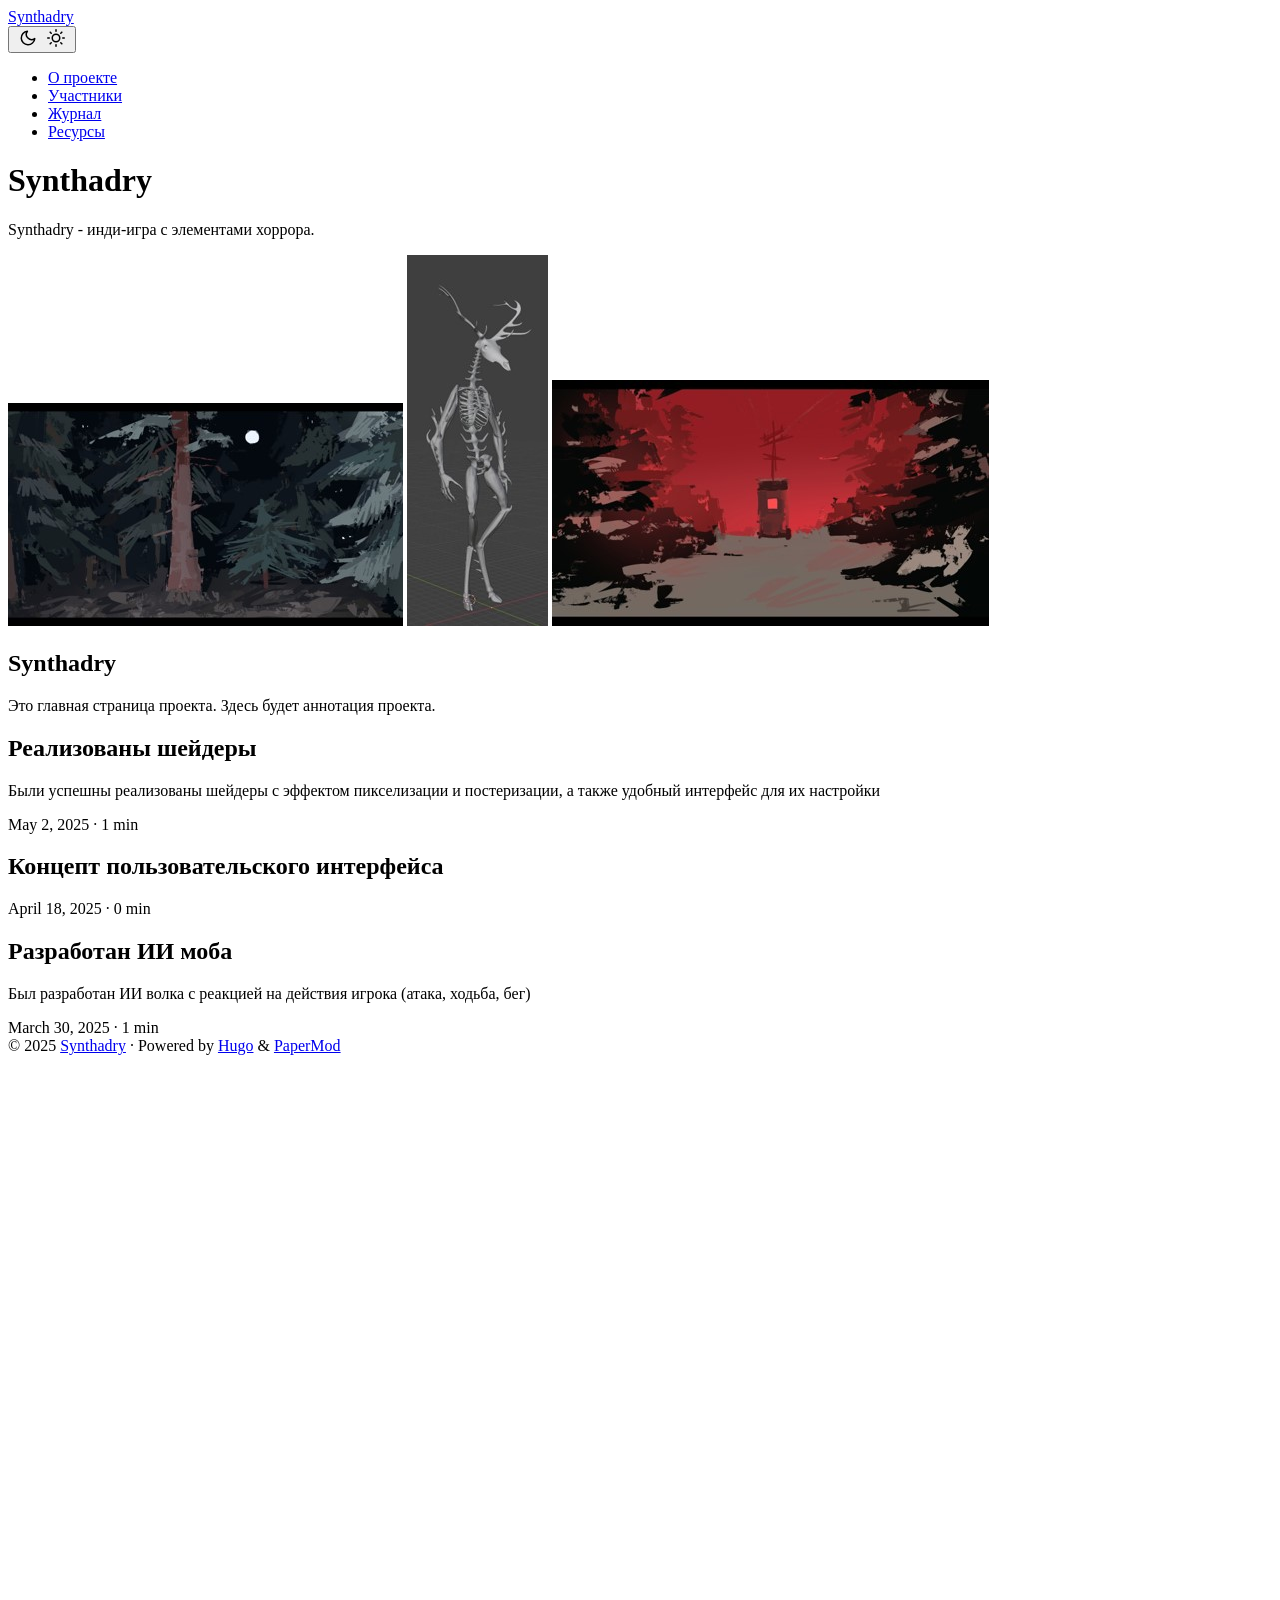
<file: index.html>
<!DOCTYPE html>
<html lang="en" dir="auto">

<head>
	<meta name="generator" content="Hugo 0.147.2"><meta charset="utf-8">
<meta http-equiv="X-UA-Compatible" content="IE=edge">
<meta name="viewport" content="width=device-width, initial-scale=1, shrink-to-fit=no">
<meta name="robots" content="index, follow">
<title>Synthadry</title>

<meta name="description" content="">
<meta name="author" content="">
<link rel="canonical" href="/">
<link crossorigin="anonymous" href="/assets/css/stylesheet.ae3d277e69647c027e65dd7c785748f912a9be2d37da0061b9ff15a5d7fafb7b.css" integrity="sha256-rj0nfmlkfAJ&#43;Zd18eFdI&#43;RKpvi032gBhuf8Vpdf6&#43;3s=" rel="preload stylesheet" as="style">
<link rel="icon" href="/favicon.ico">
<link rel="icon" type="image/png" sizes="16x16" href="/favicon-16x16.png">
<link rel="icon" type="image/png" sizes="32x32" href="/favicon-32x32.png">
<link rel="apple-touch-icon" href="/apple-touch-icon.png">
<link rel="mask-icon" href="/safari-pinned-tab.svg">
<meta name="theme-color" content="#2e2e33">
<meta name="msapplication-TileColor" content="#2e2e33">
<link rel="alternate" type="application/rss+xml" href="/index.xml">
<link rel="alternate" hreflang="en" href="/">
<noscript>
    <style>
        #theme-toggle,
        .top-link {
            display: none;
        }

    </style>
</noscript><meta property="og:url" content="/">
  <meta property="og:site_name" content="Synthadry">
  <meta property="og:title" content="Synthadry">
  <meta property="og:description" content="Synthadry Synthadry - инди-игра с элементами хоррора.">
  <meta property="og:locale" content="ru-ru">
  <meta property="og:type" content="website">
<meta name="twitter:card" content="summary">
<meta name="twitter:title" content="">
<meta name="twitter:description" content="">

<script type="application/ld+json">
{
  "@context": "https://schema.org",
  "@type": "Organization",
  "name": "Synthadry",
  "url": "/",
  "description": "",
  "logo": "/favicon.ico",
  "sameAs": [
      
  ]
}
</script>
</head>

<body class="list" id="top">
<script>
    if (localStorage.getItem("pref-theme") === "dark") {
        document.body.classList.add('dark');
    }

</script>

<header class="header">
    <nav class="nav">
        <div class="logo">
            <a href="/" accesskey="h" title="Synthadry (Alt + H)">Synthadry</a>
            <div class="logo-switches">
                <button id="theme-toggle" accesskey="t" title="(Alt + T)" aria-label="Toggle theme">
                    <svg id="moon" xmlns="http://www.w3.org/2000/svg" width="24" height="18" viewBox="0 0 24 24"
                        fill="none" stroke="currentColor" stroke-width="2" stroke-linecap="round"
                        stroke-linejoin="round">
                        <path d="M21 12.79A9 9 0 1 1 11.21 3 7 7 0 0 0 21 12.79z"></path>
                    </svg>
                    <svg id="sun" xmlns="http://www.w3.org/2000/svg" width="24" height="18" viewBox="0 0 24 24"
                        fill="none" stroke="currentColor" stroke-width="2" stroke-linecap="round"
                        stroke-linejoin="round">
                        <circle cx="12" cy="12" r="5"></circle>
                        <line x1="12" y1="1" x2="12" y2="3"></line>
                        <line x1="12" y1="21" x2="12" y2="23"></line>
                        <line x1="4.22" y1="4.22" x2="5.64" y2="5.64"></line>
                        <line x1="18.36" y1="18.36" x2="19.78" y2="19.78"></line>
                        <line x1="1" y1="12" x2="3" y2="12"></line>
                        <line x1="21" y1="12" x2="23" y2="12"></line>
                        <line x1="4.22" y1="19.78" x2="5.64" y2="18.36"></line>
                        <line x1="18.36" y1="5.64" x2="19.78" y2="4.22"></line>
                    </svg>
                </button>
            </div>
        </div>
        <ul id="menu">
            <li>
                <a href="/about" title="О проекте">
                    <span>О проекте</span>
                </a>
            </li>
            <li>
                <a href="/participants" title="Участники">
                    <span>Участники</span>
                </a>
            </li>
            <li>
                <a href="/journal" title="Журнал">
                    <span>Журнал</span>
                </a>
            </li>
            <li>
                <a href="/resources" title="Ресурсы">
                    <span>Ресурсы</span>
                </a>
            </li>
        </ul>
    </nav>
</header>
<main class="main"> 
<div class="post-content"><h1 id="synthadry"><strong>Synthadry</strong><a hidden class="anchor" aria-hidden="true" href="#synthadry">#</a></h1>
<p>Synthadry - инди-игра с элементами хоррора.</p>
<p><img alt="Концепт-арт ночного леса" loading="lazy" src="/images/forest.jpg">
<img alt="Ассет монстра" loading="lazy" src="/images/monster.jpg">
<img alt="Концепт-арт лесной поляны" loading="lazy" src="/images/redtoilet.jpg"></p>


</div>
<article class="first-entry home-info">
    <header class="entry-header">
        <h1>Synthadry</h1>
    </header>
    <div class="entry-content">
        Это главная страница проекта. Здесь будет аннотация проекта.
    </div>
    <footer class="entry-footer">
        <div class="social-icons" >
</div>

    </footer>
</article>

<article class="post-entry"> 
  <header class="entry-header">
    <h2 class="entry-hint-parent">Реализованы шейдеры
    </h2>
  </header>
  <div class="entry-content">
    <p>Были успешны реализованы шейдеры с эффектом пикселизации и постеризации, а также удобный интерфейс для их настройки
</p>
  </div>
  <footer class="entry-footer"><span title='2025-05-02 00:00:00 +0000 UTC'>May 2, 2025</span>&nbsp;·&nbsp;1 min</footer>
  <a class="entry-link" aria-label="post link to Реализованы шейдеры" href="/journal/post3/"></a>
</article>

<article class="post-entry"> 
  <header class="entry-header">
    <h2 class="entry-hint-parent">Концепт пользовательского интерфейса
    </h2>
  </header>
  <div class="entry-content">
    <p> </p>
  </div>
  <footer class="entry-footer"><span title='2025-04-18 00:00:00 +0000 UTC'>April 18, 2025</span>&nbsp;·&nbsp;0 min</footer>
  <a class="entry-link" aria-label="post link to Концепт пользовательского интерфейса" href="/journal/post2/"></a>
</article>

<article class="post-entry"> 
  <header class="entry-header">
    <h2 class="entry-hint-parent">Разработан ИИ моба
    </h2>
  </header>
  <div class="entry-content">
    <p>Был разработан ИИ волка с реакцией на действия игрока (атака, ходьба, бег)
</p>
  </div>
  <footer class="entry-footer"><span title='2025-03-30 00:00:00 +0000 UTC'>March 30, 2025</span>&nbsp;·&nbsp;1 min</footer>
  <a class="entry-link" aria-label="post link to Разработан ИИ моба" href="/journal/post1/"></a>
</article>
    </main>
    
<footer class="footer">
        <span>&copy; 2025 <a href="/">Synthadry</a></span> · 

    <span>
        Powered by
        <a href="https://gohugo.io/" rel="noopener noreferrer" target="_blank">Hugo</a> &
        <a href="https://github.com/adityatelange/hugo-PaperMod/" rel="noopener" target="_blank">PaperMod</a>
    </span>
</footer>
<a href="#top" aria-label="go to top" title="Go to Top (Alt + G)" class="top-link" id="top-link" accesskey="g">
    <svg xmlns="http://www.w3.org/2000/svg" viewBox="0 0 12 6" fill="currentColor">
        <path d="M12 6H0l6-6z" />
    </svg>
</a>

<script>
    let menu = document.getElementById('menu')
    if (menu) {
        menu.scrollLeft = localStorage.getItem("menu-scroll-position");
        menu.onscroll = function () {
            localStorage.setItem("menu-scroll-position", menu.scrollLeft);
        }
    }

    document.querySelectorAll('a[href^="#"]').forEach(anchor => {
        anchor.addEventListener("click", function (e) {
            e.preventDefault();
            var id = this.getAttribute("href").substr(1);
            if (!window.matchMedia('(prefers-reduced-motion: reduce)').matches) {
                document.querySelector(`[id='${decodeURIComponent(id)}']`).scrollIntoView({
                    behavior: "smooth"
                });
            } else {
                document.querySelector(`[id='${decodeURIComponent(id)}']`).scrollIntoView();
            }
            if (id === "top") {
                history.replaceState(null, null, " ");
            } else {
                history.pushState(null, null, `#${id}`);
            }
        });
    });

</script>
<script>
    var mybutton = document.getElementById("top-link");
    window.onscroll = function () {
        if (document.body.scrollTop > 800 || document.documentElement.scrollTop > 800) {
            mybutton.style.visibility = "visible";
            mybutton.style.opacity = "1";
        } else {
            mybutton.style.visibility = "hidden";
            mybutton.style.opacity = "0";
        }
    };

</script>
<script>
    document.getElementById("theme-toggle").addEventListener("click", () => {
        if (document.body.className.includes("dark")) {
            document.body.classList.remove('dark');
            localStorage.setItem("pref-theme", 'light');
        } else {
            document.body.classList.add('dark');
            localStorage.setItem("pref-theme", 'dark');
        }
    })

</script>
</body>

</html>
</file>
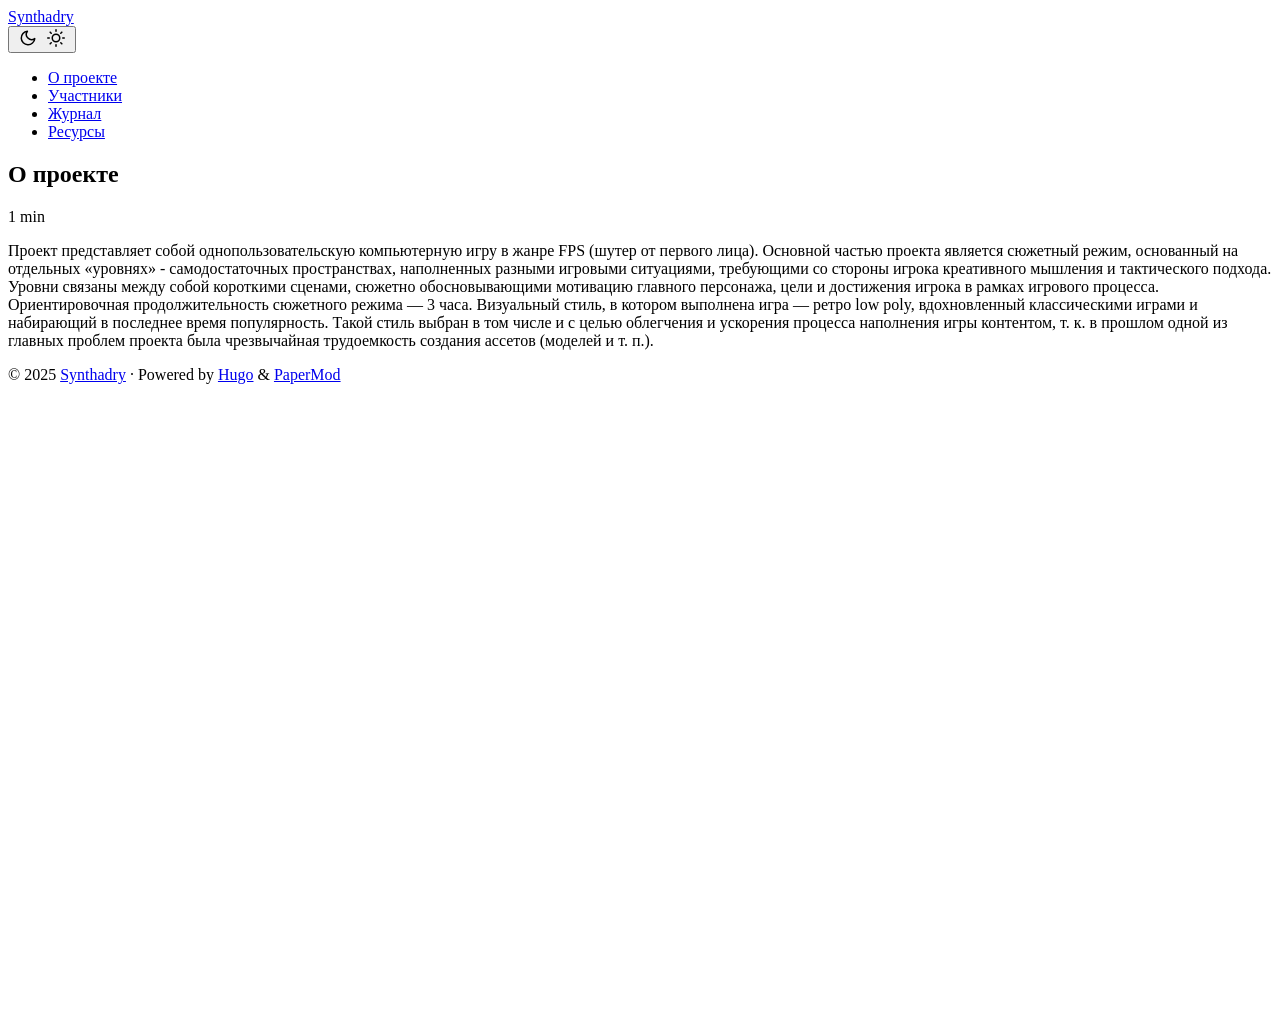
<file: about/index.html>
<!DOCTYPE html>
<html lang="en" dir="auto">

<head><meta charset="utf-8">
<meta http-equiv="X-UA-Compatible" content="IE=edge">
<meta name="viewport" content="width=device-width, initial-scale=1, shrink-to-fit=no">
<meta name="robots" content="index, follow">
<title>О проекте | Synthadry</title>
<meta name="keywords" content="">
<meta name="description" content="Проект представляет собой однопользовательскую компьютерную игру в жанре FPS (шутер от первого лица). Основной частью проекта является сюжетный режим, основанный на отдельных «уровнях» - самодостаточных пространствах, наполненных разными игровыми ситуациями, требующими со стороны игрока креативного мышления и тактического подхода. Уровни связаны между собой короткими сценами, сюжетно обосновывающими мотивацию главного персонажа, цели и достижения игрока в рамках игрового процесса. Ориентировочная продолжительность сюжетного режима — 3 часа.
Визуальный стиль, в котором выполнена игра — ретро low poly, вдохновленный классическими играми и набирающий в последнее время популярность. Такой стиль выбран в том числе и с целью облегчения и ускорения процесса наполнения игры контентом, т. к. в прошлом одной из главных проблем проекта была чрезвычайная трудоемкость создания ассетов (моделей и т. п.).">
<meta name="author" content="">
<link rel="canonical" href="/about/">
<link crossorigin="anonymous" href="/assets/css/stylesheet.ae3d277e69647c027e65dd7c785748f912a9be2d37da0061b9ff15a5d7fafb7b.css" integrity="sha256-rj0nfmlkfAJ&#43;Zd18eFdI&#43;RKpvi032gBhuf8Vpdf6&#43;3s=" rel="preload stylesheet" as="style">
<link rel="icon" href="/favicon.ico">
<link rel="icon" type="image/png" sizes="16x16" href="/favicon-16x16.png">
<link rel="icon" type="image/png" sizes="32x32" href="/favicon-32x32.png">
<link rel="apple-touch-icon" href="/apple-touch-icon.png">
<link rel="mask-icon" href="/safari-pinned-tab.svg">
<meta name="theme-color" content="#2e2e33">
<meta name="msapplication-TileColor" content="#2e2e33">
<link rel="alternate" hreflang="en" href="/about/">
<noscript>
    <style>
        #theme-toggle,
        .top-link {
            display: none;
        }

    </style>
</noscript><meta property="og:url" content="/about/">
  <meta property="og:site_name" content="Synthadry">
  <meta property="og:title" content="О проекте">
  <meta property="og:description" content="Проект представляет собой однопользовательскую компьютерную игру в жанре FPS (шутер от первого лица). Основной частью проекта является сюжетный режим, основанный на отдельных «уровнях» - самодостаточных пространствах, наполненных разными игровыми ситуациями, требующими со стороны игрока креативного мышления и тактического подхода. Уровни связаны между собой короткими сценами, сюжетно обосновывающими мотивацию главного персонажа, цели и достижения игрока в рамках игрового процесса. Ориентировочная продолжительность сюжетного режима — 3 часа. Визуальный стиль, в котором выполнена игра — ретро low poly, вдохновленный классическими играми и набирающий в последнее время популярность. Такой стиль выбран в том числе и с целью облегчения и ускорения процесса наполнения игры контентом, т. к. в прошлом одной из главных проблем проекта была чрезвычайная трудоемкость создания ассетов (моделей и т. п.).">
  <meta property="og:locale" content="ru-ru">
  <meta property="og:type" content="article">
<meta name="twitter:card" content="summary">
<meta name="twitter:title" content="О проекте">
<meta name="twitter:description" content="Проект представляет собой однопользовательскую компьютерную игру в жанре FPS (шутер от первого лица). Основной частью проекта является сюжетный режим, основанный на отдельных «уровнях» - самодостаточных пространствах, наполненных разными игровыми ситуациями, требующими со стороны игрока креативного мышления и тактического подхода. Уровни связаны между собой короткими сценами, сюжетно обосновывающими мотивацию главного персонажа, цели и достижения игрока в рамках игрового процесса. Ориентировочная продолжительность сюжетного режима — 3 часа.
Визуальный стиль, в котором выполнена игра — ретро low poly, вдохновленный классическими играми и набирающий в последнее время популярность. Такой стиль выбран в том числе и с целью облегчения и ускорения процесса наполнения игры контентом, т. к. в прошлом одной из главных проблем проекта была чрезвычайная трудоемкость создания ассетов (моделей и т. п.).">


<script type="application/ld+json">
{
  "@context": "https://schema.org",
  "@type": "BreadcrumbList",
  "itemListElement": [
    {
      "@type": "ListItem",
      "position":  1 ,
      "name": "О проекте",
      "item": "/about/"
    }
  ]
}
</script>
<script type="application/ld+json">
{
  "@context": "https://schema.org",
  "@type": "BlogPosting",
  "headline": "О проекте",
  "name": "О проекте",
  "description": "Проект представляет собой однопользовательскую компьютерную игру в жанре FPS (шутер от первого лица). Основной частью проекта является сюжетный режим, основанный на отдельных «уровнях» - самодостаточных пространствах, наполненных разными игровыми ситуациями, требующими со стороны игрока креативного мышления и тактического подхода. Уровни связаны между собой короткими сценами, сюжетно обосновывающими мотивацию главного персонажа, цели и достижения игрока в рамках игрового процесса. Ориентировочная продолжительность сюжетного режима — 3 часа. Визуальный стиль, в котором выполнена игра — ретро low poly, вдохновленный классическими играми и набирающий в последнее время популярность. Такой стиль выбран в том числе и с целью облегчения и ускорения процесса наполнения игры контентом, т. к. в прошлом одной из главных проблем проекта была чрезвычайная трудоемкость создания ассетов (моделей и т. п.).\n",
  "keywords": [
    
  ],
  "articleBody": "Проект представляет собой однопользовательскую компьютерную игру в жанре FPS (шутер от первого лица). Основной частью проекта является сюжетный режим, основанный на отдельных «уровнях» - самодостаточных пространствах, наполненных разными игровыми ситуациями, требующими со стороны игрока креативного мышления и тактического подхода. Уровни связаны между собой короткими сценами, сюжетно обосновывающими мотивацию главного персонажа, цели и достижения игрока в рамках игрового процесса. Ориентировочная продолжительность сюжетного режима — 3 часа. Визуальный стиль, в котором выполнена игра — ретро low poly, вдохновленный классическими играми и набирающий в последнее время популярность. Такой стиль выбран в том числе и с целью облегчения и ускорения процесса наполнения игры контентом, т. к. в прошлом одной из главных проблем проекта была чрезвычайная трудоемкость создания ассетов (моделей и т. п.).\n",
  "wordCount" : "118",
  "inLanguage": "en",
  "datePublished": "0001-01-01T00:00:00Z",
  "dateModified": "0001-01-01T00:00:00Z",
  "mainEntityOfPage": {
    "@type": "WebPage",
    "@id": "/about/"
  },
  "publisher": {
    "@type": "Organization",
    "name": "Synthadry",
    "logo": {
      "@type": "ImageObject",
      "url": "/favicon.ico"
    }
  }
}
</script>
</head>

<body class="" id="top">
<script>
    if (localStorage.getItem("pref-theme") === "dark") {
        document.body.classList.add('dark');
    }

</script>

<header class="header">
    <nav class="nav">
        <div class="logo">
            <a href="/" accesskey="h" title="Synthadry (Alt + H)">Synthadry</a>
            <div class="logo-switches">
                <button id="theme-toggle" accesskey="t" title="(Alt + T)" aria-label="Toggle theme">
                    <svg id="moon" xmlns="http://www.w3.org/2000/svg" width="24" height="18" viewBox="0 0 24 24"
                        fill="none" stroke="currentColor" stroke-width="2" stroke-linecap="round"
                        stroke-linejoin="round">
                        <path d="M21 12.79A9 9 0 1 1 11.21 3 7 7 0 0 0 21 12.79z"></path>
                    </svg>
                    <svg id="sun" xmlns="http://www.w3.org/2000/svg" width="24" height="18" viewBox="0 0 24 24"
                        fill="none" stroke="currentColor" stroke-width="2" stroke-linecap="round"
                        stroke-linejoin="round">
                        <circle cx="12" cy="12" r="5"></circle>
                        <line x1="12" y1="1" x2="12" y2="3"></line>
                        <line x1="12" y1="21" x2="12" y2="23"></line>
                        <line x1="4.22" y1="4.22" x2="5.64" y2="5.64"></line>
                        <line x1="18.36" y1="18.36" x2="19.78" y2="19.78"></line>
                        <line x1="1" y1="12" x2="3" y2="12"></line>
                        <line x1="21" y1="12" x2="23" y2="12"></line>
                        <line x1="4.22" y1="19.78" x2="5.64" y2="18.36"></line>
                        <line x1="18.36" y1="5.64" x2="19.78" y2="4.22"></line>
                    </svg>
                </button>
            </div>
        </div>
        <ul id="menu">
            <li>
                <a href="/about" title="О проекте">
                    <span class="active">О проекте</span>
                </a>
            </li>
            <li>
                <a href="/participants" title="Участники">
                    <span>Участники</span>
                </a>
            </li>
            <li>
                <a href="/journal" title="Журнал">
                    <span>Журнал</span>
                </a>
            </li>
            <li>
                <a href="/resources" title="Ресурсы">
                    <span>Ресурсы</span>
                </a>
            </li>
        </ul>
    </nav>
</header>
<main class="main">

<article class="post-single">
  <header class="post-header">
    
    <h1 class="post-title entry-hint-parent">
      О проекте
    </h1>
    <div class="post-meta">1 min

</div>
  </header> 
  <div class="post-content"><p>Проект представляет собой однопользовательскую компьютерную игру в жанре FPS (шутер от первого лица). Основной частью проекта является сюжетный режим, основанный на отдельных «уровнях» - самодостаточных пространствах, наполненных разными игровыми ситуациями, требующими со стороны игрока креативного мышления и тактического подхода. Уровни связаны между собой короткими сценами, сюжетно обосновывающими мотивацию главного персонажа, цели и достижения игрока в рамках игрового процесса. Ориентировочная продолжительность сюжетного режима — 3 часа.
Визуальный стиль, в котором выполнена игра — ретро low poly, вдохновленный классическими играми и набирающий в последнее время популярность. Такой стиль выбран в том числе и с целью облегчения и ускорения процесса наполнения игры контентом, т. к. в прошлом одной из главных проблем проекта была чрезвычайная трудоемкость создания ассетов (моделей и т. п.).</p>


  </div>

  <footer class="post-footer">
    <ul class="post-tags">
    </ul>
  </footer>
</article>
    </main>
    
<footer class="footer">
        <span>&copy; 2025 <a href="/">Synthadry</a></span> · 

    <span>
        Powered by
        <a href="https://gohugo.io/" rel="noopener noreferrer" target="_blank">Hugo</a> &
        <a href="https://github.com/adityatelange/hugo-PaperMod/" rel="noopener" target="_blank">PaperMod</a>
    </span>
</footer>
<a href="#top" aria-label="go to top" title="Go to Top (Alt + G)" class="top-link" id="top-link" accesskey="g">
    <svg xmlns="http://www.w3.org/2000/svg" viewBox="0 0 12 6" fill="currentColor">
        <path d="M12 6H0l6-6z" />
    </svg>
</a>

<script>
    let menu = document.getElementById('menu')
    if (menu) {
        menu.scrollLeft = localStorage.getItem("menu-scroll-position");
        menu.onscroll = function () {
            localStorage.setItem("menu-scroll-position", menu.scrollLeft);
        }
    }

    document.querySelectorAll('a[href^="#"]').forEach(anchor => {
        anchor.addEventListener("click", function (e) {
            e.preventDefault();
            var id = this.getAttribute("href").substr(1);
            if (!window.matchMedia('(prefers-reduced-motion: reduce)').matches) {
                document.querySelector(`[id='${decodeURIComponent(id)}']`).scrollIntoView({
                    behavior: "smooth"
                });
            } else {
                document.querySelector(`[id='${decodeURIComponent(id)}']`).scrollIntoView();
            }
            if (id === "top") {
                history.replaceState(null, null, " ");
            } else {
                history.pushState(null, null, `#${id}`);
            }
        });
    });

</script>
<script>
    var mybutton = document.getElementById("top-link");
    window.onscroll = function () {
        if (document.body.scrollTop > 800 || document.documentElement.scrollTop > 800) {
            mybutton.style.visibility = "visible";
            mybutton.style.opacity = "1";
        } else {
            mybutton.style.visibility = "hidden";
            mybutton.style.opacity = "0";
        }
    };

</script>
<script>
    document.getElementById("theme-toggle").addEventListener("click", () => {
        if (document.body.className.includes("dark")) {
            document.body.classList.remove('dark');
            localStorage.setItem("pref-theme", 'light');
        } else {
            document.body.classList.add('dark');
            localStorage.setItem("pref-theme", 'dark');
        }
    })

</script>
</body>

</html>
</file>
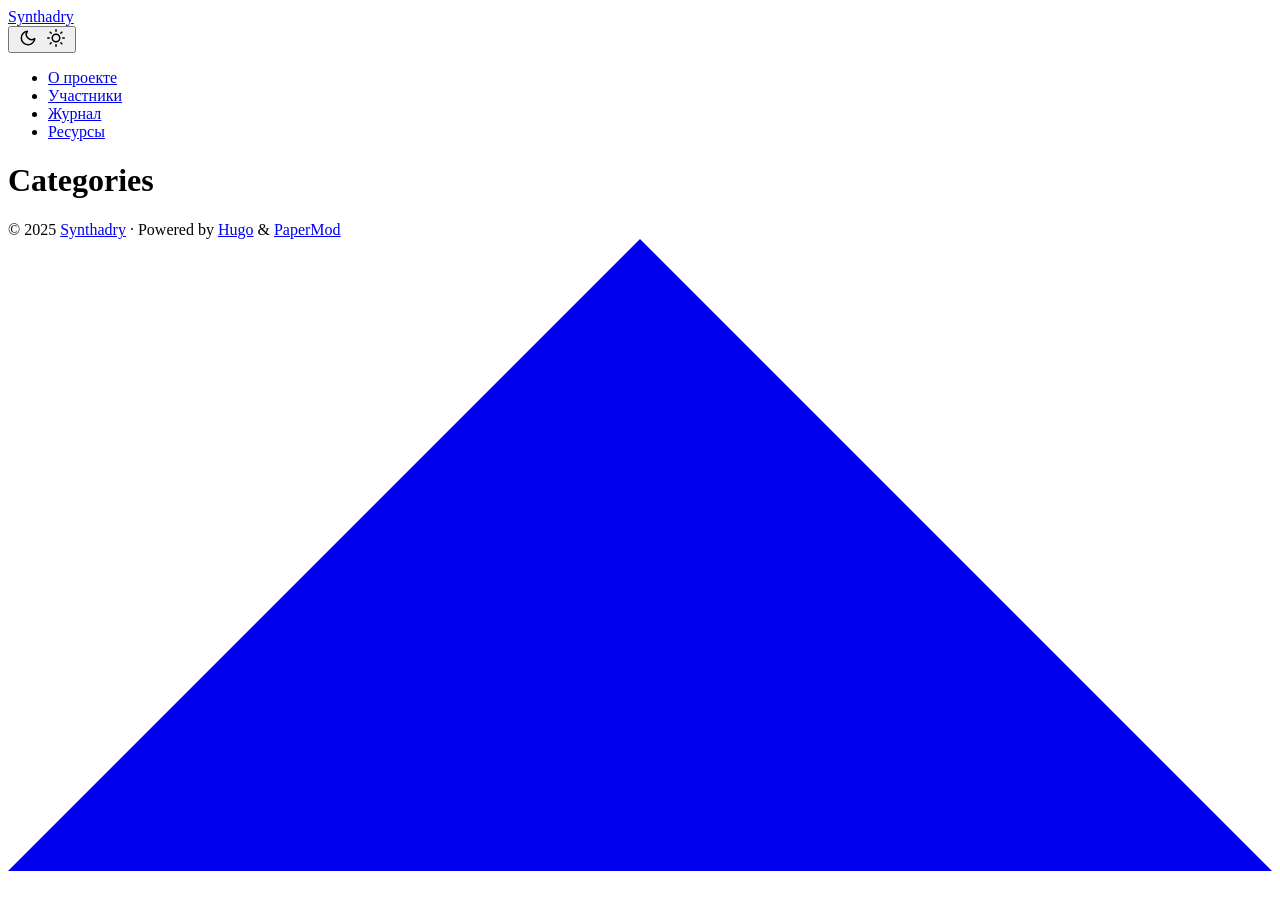
<file: categories/index.html>
<!DOCTYPE html>
<html lang="en" dir="auto">

<head><meta charset="utf-8">
<meta http-equiv="X-UA-Compatible" content="IE=edge">
<meta name="viewport" content="width=device-width, initial-scale=1, shrink-to-fit=no">
<meta name="robots" content="index, follow">
<title>Categories | Synthadry</title>
<meta name="keywords" content="">
<meta name="description" content="">
<meta name="author" content="">
<link rel="canonical" href="/categories/">
<link crossorigin="anonymous" href="/assets/css/stylesheet.ae3d277e69647c027e65dd7c785748f912a9be2d37da0061b9ff15a5d7fafb7b.css" integrity="sha256-rj0nfmlkfAJ&#43;Zd18eFdI&#43;RKpvi032gBhuf8Vpdf6&#43;3s=" rel="preload stylesheet" as="style">
<link rel="icon" href="/favicon.ico">
<link rel="icon" type="image/png" sizes="16x16" href="/favicon-16x16.png">
<link rel="icon" type="image/png" sizes="32x32" href="/favicon-32x32.png">
<link rel="apple-touch-icon" href="/apple-touch-icon.png">
<link rel="mask-icon" href="/safari-pinned-tab.svg">
<meta name="theme-color" content="#2e2e33">
<meta name="msapplication-TileColor" content="#2e2e33">
<link rel="alternate" type="application/rss+xml" href="/categories/index.xml">
<link rel="alternate" hreflang="en" href="/categories/">
<noscript>
    <style>
        #theme-toggle,
        .top-link {
            display: none;
        }

    </style>
</noscript><meta property="og:url" content="/categories/">
  <meta property="og:site_name" content="Synthadry">
  <meta property="og:title" content="Categories">
  <meta property="og:locale" content="ru-ru">
  <meta property="og:type" content="website">
<meta name="twitter:card" content="summary">
<meta name="twitter:title" content="Categories">
<meta name="twitter:description" content="">

</head>

<body class="list" id="top">
<script>
    if (localStorage.getItem("pref-theme") === "dark") {
        document.body.classList.add('dark');
    }

</script>

<header class="header">
    <nav class="nav">
        <div class="logo">
            <a href="/" accesskey="h" title="Synthadry (Alt + H)">Synthadry</a>
            <div class="logo-switches">
                <button id="theme-toggle" accesskey="t" title="(Alt + T)" aria-label="Toggle theme">
                    <svg id="moon" xmlns="http://www.w3.org/2000/svg" width="24" height="18" viewBox="0 0 24 24"
                        fill="none" stroke="currentColor" stroke-width="2" stroke-linecap="round"
                        stroke-linejoin="round">
                        <path d="M21 12.79A9 9 0 1 1 11.21 3 7 7 0 0 0 21 12.79z"></path>
                    </svg>
                    <svg id="sun" xmlns="http://www.w3.org/2000/svg" width="24" height="18" viewBox="0 0 24 24"
                        fill="none" stroke="currentColor" stroke-width="2" stroke-linecap="round"
                        stroke-linejoin="round">
                        <circle cx="12" cy="12" r="5"></circle>
                        <line x1="12" y1="1" x2="12" y2="3"></line>
                        <line x1="12" y1="21" x2="12" y2="23"></line>
                        <line x1="4.22" y1="4.22" x2="5.64" y2="5.64"></line>
                        <line x1="18.36" y1="18.36" x2="19.78" y2="19.78"></line>
                        <line x1="1" y1="12" x2="3" y2="12"></line>
                        <line x1="21" y1="12" x2="23" y2="12"></line>
                        <line x1="4.22" y1="19.78" x2="5.64" y2="18.36"></line>
                        <line x1="18.36" y1="5.64" x2="19.78" y2="4.22"></line>
                    </svg>
                </button>
            </div>
        </div>
        <ul id="menu">
            <li>
                <a href="/about" title="О проекте">
                    <span>О проекте</span>
                </a>
            </li>
            <li>
                <a href="/participants" title="Участники">
                    <span>Участники</span>
                </a>
            </li>
            <li>
                <a href="/journal" title="Журнал">
                    <span>Журнал</span>
                </a>
            </li>
            <li>
                <a href="/resources" title="Ресурсы">
                    <span>Ресурсы</span>
                </a>
            </li>
        </ul>
    </nav>
</header>
<main class="main">
<header class="page-header">
    <h1>Categories</h1>
</header>

<ul class="terms-tags">
</ul>
    </main>
    
<footer class="footer">
        <span>&copy; 2025 <a href="/">Synthadry</a></span> · 

    <span>
        Powered by
        <a href="https://gohugo.io/" rel="noopener noreferrer" target="_blank">Hugo</a> &
        <a href="https://github.com/adityatelange/hugo-PaperMod/" rel="noopener" target="_blank">PaperMod</a>
    </span>
</footer>
<a href="#top" aria-label="go to top" title="Go to Top (Alt + G)" class="top-link" id="top-link" accesskey="g">
    <svg xmlns="http://www.w3.org/2000/svg" viewBox="0 0 12 6" fill="currentColor">
        <path d="M12 6H0l6-6z" />
    </svg>
</a>

<script>
    let menu = document.getElementById('menu')
    if (menu) {
        menu.scrollLeft = localStorage.getItem("menu-scroll-position");
        menu.onscroll = function () {
            localStorage.setItem("menu-scroll-position", menu.scrollLeft);
        }
    }

    document.querySelectorAll('a[href^="#"]').forEach(anchor => {
        anchor.addEventListener("click", function (e) {
            e.preventDefault();
            var id = this.getAttribute("href").substr(1);
            if (!window.matchMedia('(prefers-reduced-motion: reduce)').matches) {
                document.querySelector(`[id='${decodeURIComponent(id)}']`).scrollIntoView({
                    behavior: "smooth"
                });
            } else {
                document.querySelector(`[id='${decodeURIComponent(id)}']`).scrollIntoView();
            }
            if (id === "top") {
                history.replaceState(null, null, " ");
            } else {
                history.pushState(null, null, `#${id}`);
            }
        });
    });

</script>
<script>
    var mybutton = document.getElementById("top-link");
    window.onscroll = function () {
        if (document.body.scrollTop > 800 || document.documentElement.scrollTop > 800) {
            mybutton.style.visibility = "visible";
            mybutton.style.opacity = "1";
        } else {
            mybutton.style.visibility = "hidden";
            mybutton.style.opacity = "0";
        }
    };

</script>
<script>
    document.getElementById("theme-toggle").addEventListener("click", () => {
        if (document.body.className.includes("dark")) {
            document.body.classList.remove('dark');
            localStorage.setItem("pref-theme", 'light');
        } else {
            document.body.classList.add('dark');
            localStorage.setItem("pref-theme", 'dark');
        }
    })

</script>
</body>

</html>
</file>
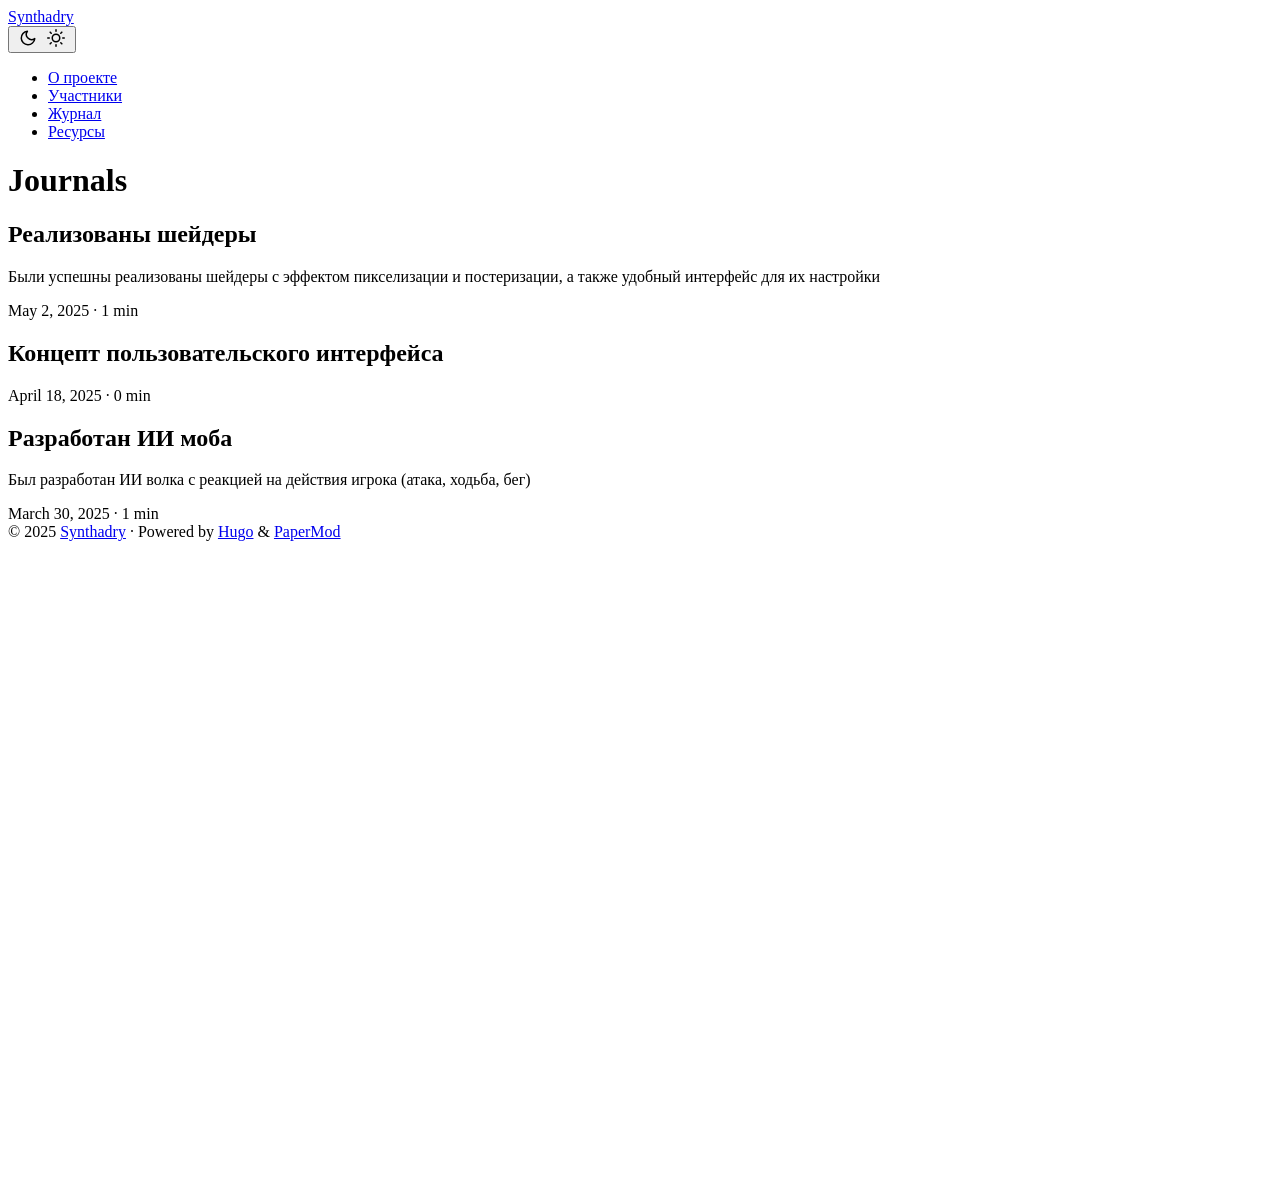
<file: journal/index.html>
<!DOCTYPE html>
<html lang="en" dir="auto">

<head><meta charset="utf-8">
<meta http-equiv="X-UA-Compatible" content="IE=edge">
<meta name="viewport" content="width=device-width, initial-scale=1, shrink-to-fit=no">
<meta name="robots" content="index, follow">
<title>Journals | Synthadry</title>
<meta name="keywords" content="">
<meta name="description" content="Journals - Synthadry">
<meta name="author" content="">
<link rel="canonical" href="/journal/">
<link crossorigin="anonymous" href="/assets/css/stylesheet.ae3d277e69647c027e65dd7c785748f912a9be2d37da0061b9ff15a5d7fafb7b.css" integrity="sha256-rj0nfmlkfAJ&#43;Zd18eFdI&#43;RKpvi032gBhuf8Vpdf6&#43;3s=" rel="preload stylesheet" as="style">
<link rel="icon" href="/favicon.ico">
<link rel="icon" type="image/png" sizes="16x16" href="/favicon-16x16.png">
<link rel="icon" type="image/png" sizes="32x32" href="/favicon-32x32.png">
<link rel="apple-touch-icon" href="/apple-touch-icon.png">
<link rel="mask-icon" href="/safari-pinned-tab.svg">
<meta name="theme-color" content="#2e2e33">
<meta name="msapplication-TileColor" content="#2e2e33">
<link rel="alternate" type="application/rss+xml" href="/journal/index.xml">
<link rel="alternate" hreflang="en" href="/journal/">
<noscript>
    <style>
        #theme-toggle,
        .top-link {
            display: none;
        }

    </style>
</noscript><meta property="og:url" content="/journal/">
  <meta property="og:site_name" content="Synthadry">
  <meta property="og:title" content="Journals">
  <meta property="og:locale" content="ru-ru">
  <meta property="og:type" content="website">
<meta name="twitter:card" content="summary">
<meta name="twitter:title" content="Journals">
<meta name="twitter:description" content="">


<script type="application/ld+json">
{
  "@context": "https://schema.org",
  "@type": "BreadcrumbList",
  "itemListElement": [
    {
      "@type": "ListItem",
      "position":  1 ,
      "name": "Journals",
      "item": "/journal/"
    }
  ]
}
</script>
</head>

<body class="list" id="top">
<script>
    if (localStorage.getItem("pref-theme") === "dark") {
        document.body.classList.add('dark');
    }

</script>

<header class="header">
    <nav class="nav">
        <div class="logo">
            <a href="/" accesskey="h" title="Synthadry (Alt + H)">Synthadry</a>
            <div class="logo-switches">
                <button id="theme-toggle" accesskey="t" title="(Alt + T)" aria-label="Toggle theme">
                    <svg id="moon" xmlns="http://www.w3.org/2000/svg" width="24" height="18" viewBox="0 0 24 24"
                        fill="none" stroke="currentColor" stroke-width="2" stroke-linecap="round"
                        stroke-linejoin="round">
                        <path d="M21 12.79A9 9 0 1 1 11.21 3 7 7 0 0 0 21 12.79z"></path>
                    </svg>
                    <svg id="sun" xmlns="http://www.w3.org/2000/svg" width="24" height="18" viewBox="0 0 24 24"
                        fill="none" stroke="currentColor" stroke-width="2" stroke-linecap="round"
                        stroke-linejoin="round">
                        <circle cx="12" cy="12" r="5"></circle>
                        <line x1="12" y1="1" x2="12" y2="3"></line>
                        <line x1="12" y1="21" x2="12" y2="23"></line>
                        <line x1="4.22" y1="4.22" x2="5.64" y2="5.64"></line>
                        <line x1="18.36" y1="18.36" x2="19.78" y2="19.78"></line>
                        <line x1="1" y1="12" x2="3" y2="12"></line>
                        <line x1="21" y1="12" x2="23" y2="12"></line>
                        <line x1="4.22" y1="19.78" x2="5.64" y2="18.36"></line>
                        <line x1="18.36" y1="5.64" x2="19.78" y2="4.22"></line>
                    </svg>
                </button>
            </div>
        </div>
        <ul id="menu">
            <li>
                <a href="/about" title="О проекте">
                    <span>О проекте</span>
                </a>
            </li>
            <li>
                <a href="/participants" title="Участники">
                    <span>Участники</span>
                </a>
            </li>
            <li>
                <a href="/journal" title="Журнал">
                    <span class="active">Журнал</span>
                </a>
            </li>
            <li>
                <a href="/resources" title="Ресурсы">
                    <span>Ресурсы</span>
                </a>
            </li>
        </ul>
    </nav>
</header>
<main class="main"> 
<header class="page-header">
  <h1>
    Journals
  </h1>
</header>

<article class="post-entry"> 
  <header class="entry-header">
    <h2 class="entry-hint-parent">Реализованы шейдеры
    </h2>
  </header>
  <div class="entry-content">
    <p>Были успешны реализованы шейдеры с эффектом пикселизации и постеризации, а также удобный интерфейс для их настройки
</p>
  </div>
  <footer class="entry-footer"><span title='2025-05-02 00:00:00 +0000 UTC'>May 2, 2025</span>&nbsp;·&nbsp;1 min</footer>
  <a class="entry-link" aria-label="post link to Реализованы шейдеры" href="/journal/post3/"></a>
</article>

<article class="post-entry"> 
  <header class="entry-header">
    <h2 class="entry-hint-parent">Концепт пользовательского интерфейса
    </h2>
  </header>
  <div class="entry-content">
    <p> </p>
  </div>
  <footer class="entry-footer"><span title='2025-04-18 00:00:00 +0000 UTC'>April 18, 2025</span>&nbsp;·&nbsp;0 min</footer>
  <a class="entry-link" aria-label="post link to Концепт пользовательского интерфейса" href="/journal/post2/"></a>
</article>

<article class="post-entry"> 
  <header class="entry-header">
    <h2 class="entry-hint-parent">Разработан ИИ моба
    </h2>
  </header>
  <div class="entry-content">
    <p>Был разработан ИИ волка с реакцией на действия игрока (атака, ходьба, бег)
</p>
  </div>
  <footer class="entry-footer"><span title='2025-03-30 00:00:00 +0000 UTC'>March 30, 2025</span>&nbsp;·&nbsp;1 min</footer>
  <a class="entry-link" aria-label="post link to Разработан ИИ моба" href="/journal/post1/"></a>
</article>
    </main>
    
<footer class="footer">
        <span>&copy; 2025 <a href="/">Synthadry</a></span> · 

    <span>
        Powered by
        <a href="https://gohugo.io/" rel="noopener noreferrer" target="_blank">Hugo</a> &
        <a href="https://github.com/adityatelange/hugo-PaperMod/" rel="noopener" target="_blank">PaperMod</a>
    </span>
</footer>
<a href="#top" aria-label="go to top" title="Go to Top (Alt + G)" class="top-link" id="top-link" accesskey="g">
    <svg xmlns="http://www.w3.org/2000/svg" viewBox="0 0 12 6" fill="currentColor">
        <path d="M12 6H0l6-6z" />
    </svg>
</a>

<script>
    let menu = document.getElementById('menu')
    if (menu) {
        menu.scrollLeft = localStorage.getItem("menu-scroll-position");
        menu.onscroll = function () {
            localStorage.setItem("menu-scroll-position", menu.scrollLeft);
        }
    }

    document.querySelectorAll('a[href^="#"]').forEach(anchor => {
        anchor.addEventListener("click", function (e) {
            e.preventDefault();
            var id = this.getAttribute("href").substr(1);
            if (!window.matchMedia('(prefers-reduced-motion: reduce)').matches) {
                document.querySelector(`[id='${decodeURIComponent(id)}']`).scrollIntoView({
                    behavior: "smooth"
                });
            } else {
                document.querySelector(`[id='${decodeURIComponent(id)}']`).scrollIntoView();
            }
            if (id === "top") {
                history.replaceState(null, null, " ");
            } else {
                history.pushState(null, null, `#${id}`);
            }
        });
    });

</script>
<script>
    var mybutton = document.getElementById("top-link");
    window.onscroll = function () {
        if (document.body.scrollTop > 800 || document.documentElement.scrollTop > 800) {
            mybutton.style.visibility = "visible";
            mybutton.style.opacity = "1";
        } else {
            mybutton.style.visibility = "hidden";
            mybutton.style.opacity = "0";
        }
    };

</script>
<script>
    document.getElementById("theme-toggle").addEventListener("click", () => {
        if (document.body.className.includes("dark")) {
            document.body.classList.remove('dark');
            localStorage.setItem("pref-theme", 'light');
        } else {
            document.body.classList.add('dark');
            localStorage.setItem("pref-theme", 'dark');
        }
    })

</script>
</body>

</html>
</file>
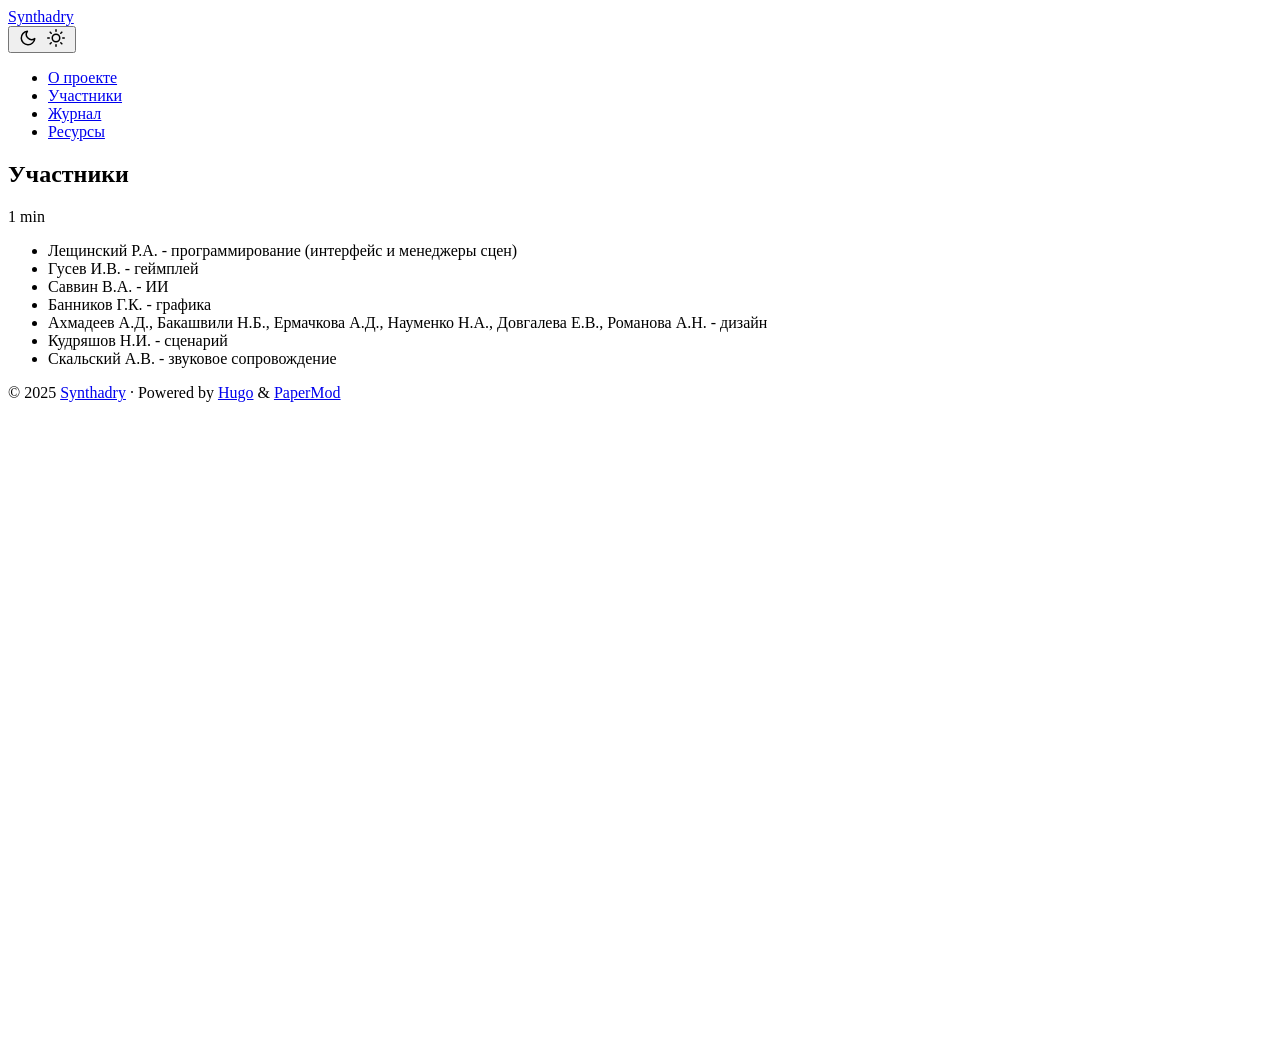
<file: participants/index.html>
<!DOCTYPE html>
<html lang="en" dir="auto">

<head><meta charset="utf-8">
<meta http-equiv="X-UA-Compatible" content="IE=edge">
<meta name="viewport" content="width=device-width, initial-scale=1, shrink-to-fit=no">
<meta name="robots" content="index, follow">
<title>Участники | Synthadry</title>
<meta name="keywords" content="">
<meta name="description" content="
Лещинский Р.А. - программирование (интерфейс и менеджеры сцен)
Гусев И.В. - геймплей
Саввин В.А. - ИИ
Банников Г.К. - графика
Ахмадеев А.Д., Бакашвили Н.Б., Ермачкова А.Д., Науменко Н.А., Довгалева Е.В., Романова А.Н. - дизайн
Кудряшов Н.И. - сценарий
Скальский А.В. - звуковое сопровождение
">
<meta name="author" content="">
<link rel="canonical" href="/participants/">
<link crossorigin="anonymous" href="/assets/css/stylesheet.ae3d277e69647c027e65dd7c785748f912a9be2d37da0061b9ff15a5d7fafb7b.css" integrity="sha256-rj0nfmlkfAJ&#43;Zd18eFdI&#43;RKpvi032gBhuf8Vpdf6&#43;3s=" rel="preload stylesheet" as="style">
<link rel="icon" href="/favicon.ico">
<link rel="icon" type="image/png" sizes="16x16" href="/favicon-16x16.png">
<link rel="icon" type="image/png" sizes="32x32" href="/favicon-32x32.png">
<link rel="apple-touch-icon" href="/apple-touch-icon.png">
<link rel="mask-icon" href="/safari-pinned-tab.svg">
<meta name="theme-color" content="#2e2e33">
<meta name="msapplication-TileColor" content="#2e2e33">
<link rel="alternate" hreflang="en" href="/participants/">
<noscript>
    <style>
        #theme-toggle,
        .top-link {
            display: none;
        }

    </style>
</noscript><meta property="og:url" content="/participants/">
  <meta property="og:site_name" content="Synthadry">
  <meta property="og:title" content="Участники">
  <meta property="og:description" content=" Лещинский Р.А. - программирование (интерфейс и менеджеры сцен) Гусев И.В. - геймплей Саввин В.А. - ИИ Банников Г.К. - графика Ахмадеев А.Д., Бакашвили Н.Б., Ермачкова А.Д., Науменко Н.А., Довгалева Е.В., Романова А.Н. - дизайн Кудряшов Н.И. - сценарий Скальский А.В. - звуковое сопровождение ">
  <meta property="og:locale" content="ru-ru">
  <meta property="og:type" content="article">
<meta name="twitter:card" content="summary">
<meta name="twitter:title" content="Участники">
<meta name="twitter:description" content="
Лещинский Р.А. - программирование (интерфейс и менеджеры сцен)
Гусев И.В. - геймплей
Саввин В.А. - ИИ
Банников Г.К. - графика
Ахмадеев А.Д., Бакашвили Н.Б., Ермачкова А.Д., Науменко Н.А., Довгалева Е.В., Романова А.Н. - дизайн
Кудряшов Н.И. - сценарий
Скальский А.В. - звуковое сопровождение
">


<script type="application/ld+json">
{
  "@context": "https://schema.org",
  "@type": "BreadcrumbList",
  "itemListElement": [
    {
      "@type": "ListItem",
      "position":  1 ,
      "name": "Участники",
      "item": "/participants/"
    }
  ]
}
</script>
<script type="application/ld+json">
{
  "@context": "https://schema.org",
  "@type": "BlogPosting",
  "headline": "Участники",
  "name": "Участники",
  "description": " Лещинский Р.А. - программирование (интерфейс и менеджеры сцен) Гусев И.В. - геймплей Саввин В.А. - ИИ Банников Г.К. - графика Ахмадеев А.Д., Бакашвили Н.Б., Ермачкова А.Д., Науменко Н.А., Довгалева Е.В., Романова А.Н. - дизайн Кудряшов Н.И. - сценарий Скальский А.В. - звуковое сопровождение ",
  "keywords": [
    
  ],
  "articleBody": " Лещинский Р.А. - программирование (интерфейс и менеджеры сцен) Гусев И.В. - геймплей Саввин В.А. - ИИ Банников Г.К. - графика Ахмадеев А.Д., Бакашвили Н.Б., Ермачкова А.Д., Науменко Н.А., Довгалева Е.В., Романова А.Н. - дизайн Кудряшов Н.И. - сценарий Скальский А.В. - звуковое сопровождение ",
  "wordCount" : "43",
  "inLanguage": "en",
  "datePublished": "0001-01-01T00:00:00Z",
  "dateModified": "0001-01-01T00:00:00Z",
  "mainEntityOfPage": {
    "@type": "WebPage",
    "@id": "/participants/"
  },
  "publisher": {
    "@type": "Organization",
    "name": "Synthadry",
    "logo": {
      "@type": "ImageObject",
      "url": "/favicon.ico"
    }
  }
}
</script>
</head>

<body class="" id="top">
<script>
    if (localStorage.getItem("pref-theme") === "dark") {
        document.body.classList.add('dark');
    }

</script>

<header class="header">
    <nav class="nav">
        <div class="logo">
            <a href="/" accesskey="h" title="Synthadry (Alt + H)">Synthadry</a>
            <div class="logo-switches">
                <button id="theme-toggle" accesskey="t" title="(Alt + T)" aria-label="Toggle theme">
                    <svg id="moon" xmlns="http://www.w3.org/2000/svg" width="24" height="18" viewBox="0 0 24 24"
                        fill="none" stroke="currentColor" stroke-width="2" stroke-linecap="round"
                        stroke-linejoin="round">
                        <path d="M21 12.79A9 9 0 1 1 11.21 3 7 7 0 0 0 21 12.79z"></path>
                    </svg>
                    <svg id="sun" xmlns="http://www.w3.org/2000/svg" width="24" height="18" viewBox="0 0 24 24"
                        fill="none" stroke="currentColor" stroke-width="2" stroke-linecap="round"
                        stroke-linejoin="round">
                        <circle cx="12" cy="12" r="5"></circle>
                        <line x1="12" y1="1" x2="12" y2="3"></line>
                        <line x1="12" y1="21" x2="12" y2="23"></line>
                        <line x1="4.22" y1="4.22" x2="5.64" y2="5.64"></line>
                        <line x1="18.36" y1="18.36" x2="19.78" y2="19.78"></line>
                        <line x1="1" y1="12" x2="3" y2="12"></line>
                        <line x1="21" y1="12" x2="23" y2="12"></line>
                        <line x1="4.22" y1="19.78" x2="5.64" y2="18.36"></line>
                        <line x1="18.36" y1="5.64" x2="19.78" y2="4.22"></line>
                    </svg>
                </button>
            </div>
        </div>
        <ul id="menu">
            <li>
                <a href="/about" title="О проекте">
                    <span>О проекте</span>
                </a>
            </li>
            <li>
                <a href="/participants" title="Участники">
                    <span class="active">Участники</span>
                </a>
            </li>
            <li>
                <a href="/journal" title="Журнал">
                    <span>Журнал</span>
                </a>
            </li>
            <li>
                <a href="/resources" title="Ресурсы">
                    <span>Ресурсы</span>
                </a>
            </li>
        </ul>
    </nav>
</header>
<main class="main">

<article class="post-single">
  <header class="post-header">
    
    <h1 class="post-title entry-hint-parent">
      Участники
    </h1>
    <div class="post-meta">1 min

</div>
  </header> 
  <div class="post-content"><ul>
<li>Лещинский Р.А. - программирование (интерфейс и менеджеры сцен)</li>
<li>Гусев И.В. - геймплей</li>
<li>Саввин В.А. - ИИ</li>
<li>Банников Г.К. - графика</li>
<li>Ахмадеев А.Д., Бакашвили Н.Б., Ермачкова А.Д., Науменко Н.А., Довгалева Е.В., Романова А.Н. - дизайн</li>
<li>Кудряшов Н.И. - сценарий</li>
<li>Скальский А.В. - звуковое сопровождение</li>
</ul>


  </div>

  <footer class="post-footer">
    <ul class="post-tags">
    </ul>
  </footer>
</article>
    </main>
    
<footer class="footer">
        <span>&copy; 2025 <a href="/">Synthadry</a></span> · 

    <span>
        Powered by
        <a href="https://gohugo.io/" rel="noopener noreferrer" target="_blank">Hugo</a> &
        <a href="https://github.com/adityatelange/hugo-PaperMod/" rel="noopener" target="_blank">PaperMod</a>
    </span>
</footer>
<a href="#top" aria-label="go to top" title="Go to Top (Alt + G)" class="top-link" id="top-link" accesskey="g">
    <svg xmlns="http://www.w3.org/2000/svg" viewBox="0 0 12 6" fill="currentColor">
        <path d="M12 6H0l6-6z" />
    </svg>
</a>

<script>
    let menu = document.getElementById('menu')
    if (menu) {
        menu.scrollLeft = localStorage.getItem("menu-scroll-position");
        menu.onscroll = function () {
            localStorage.setItem("menu-scroll-position", menu.scrollLeft);
        }
    }

    document.querySelectorAll('a[href^="#"]').forEach(anchor => {
        anchor.addEventListener("click", function (e) {
            e.preventDefault();
            var id = this.getAttribute("href").substr(1);
            if (!window.matchMedia('(prefers-reduced-motion: reduce)').matches) {
                document.querySelector(`[id='${decodeURIComponent(id)}']`).scrollIntoView({
                    behavior: "smooth"
                });
            } else {
                document.querySelector(`[id='${decodeURIComponent(id)}']`).scrollIntoView();
            }
            if (id === "top") {
                history.replaceState(null, null, " ");
            } else {
                history.pushState(null, null, `#${id}`);
            }
        });
    });

</script>
<script>
    var mybutton = document.getElementById("top-link");
    window.onscroll = function () {
        if (document.body.scrollTop > 800 || document.documentElement.scrollTop > 800) {
            mybutton.style.visibility = "visible";
            mybutton.style.opacity = "1";
        } else {
            mybutton.style.visibility = "hidden";
            mybutton.style.opacity = "0";
        }
    };

</script>
<script>
    document.getElementById("theme-toggle").addEventListener("click", () => {
        if (document.body.className.includes("dark")) {
            document.body.classList.remove('dark');
            localStorage.setItem("pref-theme", 'light');
        } else {
            document.body.classList.add('dark');
            localStorage.setItem("pref-theme", 'dark');
        }
    })

</script>
</body>

</html>
</file>
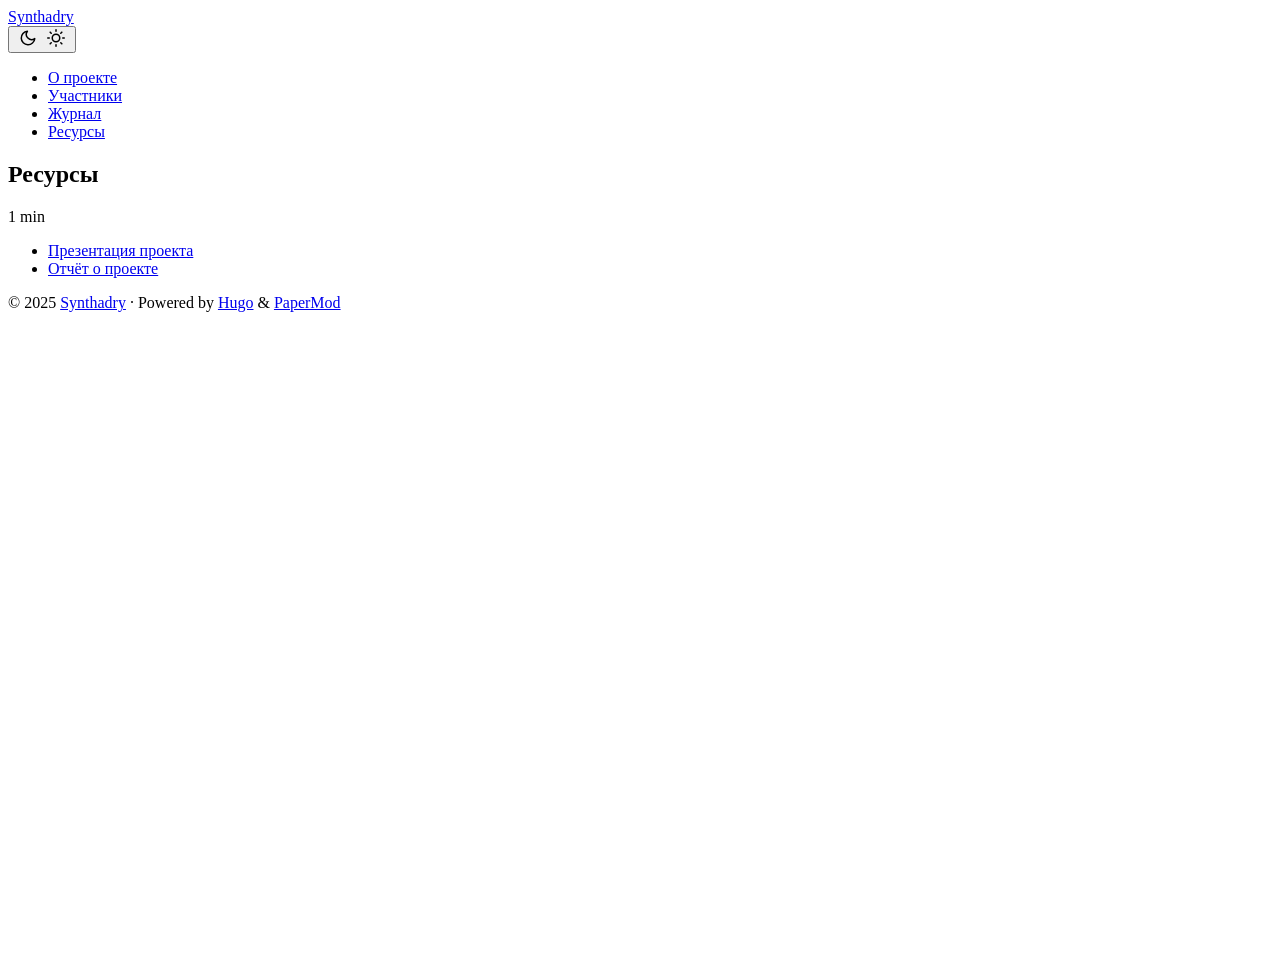
<file: resources/index.html>
<!DOCTYPE html>
<html lang="en" dir="auto">

<head><meta charset="utf-8">
<meta http-equiv="X-UA-Compatible" content="IE=edge">
<meta name="viewport" content="width=device-width, initial-scale=1, shrink-to-fit=no">
<meta name="robots" content="index, follow">
<title>Ресурсы | Synthadry</title>
<meta name="keywords" content="">
<meta name="description" content="
Презентация проекта
Отчёт о проекте
">
<meta name="author" content="">
<link rel="canonical" href="/resources/">
<link crossorigin="anonymous" href="/assets/css/stylesheet.ae3d277e69647c027e65dd7c785748f912a9be2d37da0061b9ff15a5d7fafb7b.css" integrity="sha256-rj0nfmlkfAJ&#43;Zd18eFdI&#43;RKpvi032gBhuf8Vpdf6&#43;3s=" rel="preload stylesheet" as="style">
<link rel="icon" href="/favicon.ico">
<link rel="icon" type="image/png" sizes="16x16" href="/favicon-16x16.png">
<link rel="icon" type="image/png" sizes="32x32" href="/favicon-32x32.png">
<link rel="apple-touch-icon" href="/apple-touch-icon.png">
<link rel="mask-icon" href="/safari-pinned-tab.svg">
<meta name="theme-color" content="#2e2e33">
<meta name="msapplication-TileColor" content="#2e2e33">
<link rel="alternate" hreflang="en" href="/resources/">
<noscript>
    <style>
        #theme-toggle,
        .top-link {
            display: none;
        }

    </style>
</noscript><meta property="og:url" content="/resources/">
  <meta property="og:site_name" content="Synthadry">
  <meta property="og:title" content="Ресурсы">
  <meta property="og:description" content=" Презентация проекта Отчёт о проекте ">
  <meta property="og:locale" content="ru-ru">
  <meta property="og:type" content="article">
<meta name="twitter:card" content="summary">
<meta name="twitter:title" content="Ресурсы">
<meta name="twitter:description" content="
Презентация проекта
Отчёт о проекте
">


<script type="application/ld+json">
{
  "@context": "https://schema.org",
  "@type": "BreadcrumbList",
  "itemListElement": [
    {
      "@type": "ListItem",
      "position":  1 ,
      "name": "Ресурсы",
      "item": "/resources/"
    }
  ]
}
</script>
<script type="application/ld+json">
{
  "@context": "https://schema.org",
  "@type": "BlogPosting",
  "headline": "Ресурсы",
  "name": "Ресурсы",
  "description": " Презентация проекта Отчёт о проекте ",
  "keywords": [
    
  ],
  "articleBody": " Презентация проекта Отчёт о проекте ",
  "wordCount" : "5",
  "inLanguage": "en",
  "datePublished": "0001-01-01T00:00:00Z",
  "dateModified": "0001-01-01T00:00:00Z",
  "mainEntityOfPage": {
    "@type": "WebPage",
    "@id": "/resources/"
  },
  "publisher": {
    "@type": "Organization",
    "name": "Synthadry",
    "logo": {
      "@type": "ImageObject",
      "url": "/favicon.ico"
    }
  }
}
</script>
</head>

<body class="" id="top">
<script>
    if (localStorage.getItem("pref-theme") === "dark") {
        document.body.classList.add('dark');
    }

</script>

<header class="header">
    <nav class="nav">
        <div class="logo">
            <a href="/" accesskey="h" title="Synthadry (Alt + H)">Synthadry</a>
            <div class="logo-switches">
                <button id="theme-toggle" accesskey="t" title="(Alt + T)" aria-label="Toggle theme">
                    <svg id="moon" xmlns="http://www.w3.org/2000/svg" width="24" height="18" viewBox="0 0 24 24"
                        fill="none" stroke="currentColor" stroke-width="2" stroke-linecap="round"
                        stroke-linejoin="round">
                        <path d="M21 12.79A9 9 0 1 1 11.21 3 7 7 0 0 0 21 12.79z"></path>
                    </svg>
                    <svg id="sun" xmlns="http://www.w3.org/2000/svg" width="24" height="18" viewBox="0 0 24 24"
                        fill="none" stroke="currentColor" stroke-width="2" stroke-linecap="round"
                        stroke-linejoin="round">
                        <circle cx="12" cy="12" r="5"></circle>
                        <line x1="12" y1="1" x2="12" y2="3"></line>
                        <line x1="12" y1="21" x2="12" y2="23"></line>
                        <line x1="4.22" y1="4.22" x2="5.64" y2="5.64"></line>
                        <line x1="18.36" y1="18.36" x2="19.78" y2="19.78"></line>
                        <line x1="1" y1="12" x2="3" y2="12"></line>
                        <line x1="21" y1="12" x2="23" y2="12"></line>
                        <line x1="4.22" y1="19.78" x2="5.64" y2="18.36"></line>
                        <line x1="18.36" y1="5.64" x2="19.78" y2="4.22"></line>
                    </svg>
                </button>
            </div>
        </div>
        <ul id="menu">
            <li>
                <a href="/about" title="О проекте">
                    <span>О проекте</span>
                </a>
            </li>
            <li>
                <a href="/participants" title="Участники">
                    <span>Участники</span>
                </a>
            </li>
            <li>
                <a href="/journal" title="Журнал">
                    <span>Журнал</span>
                </a>
            </li>
            <li>
                <a href="/resources" title="Ресурсы">
                    <span class="active">Ресурсы</span>
                </a>
            </li>
        </ul>
    </nav>
</header>
<main class="main">

<article class="post-single">
  <header class="post-header">
    
    <h1 class="post-title entry-hint-parent">
      Ресурсы
    </h1>
    <div class="post-meta">1 min

</div>
  </header> 
  <div class="post-content"><ul>
<li><a href="%5Cimages%5Cpresentation.pptx">Презентация проекта</a></li>
<li><a href="%5Cimages%5Cotchet.docx">Отчёт о проекте</a></li>
</ul>


  </div>

  <footer class="post-footer">
    <ul class="post-tags">
    </ul>
  </footer>
</article>
    </main>
    
<footer class="footer">
        <span>&copy; 2025 <a href="/">Synthadry</a></span> · 

    <span>
        Powered by
        <a href="https://gohugo.io/" rel="noopener noreferrer" target="_blank">Hugo</a> &
        <a href="https://github.com/adityatelange/hugo-PaperMod/" rel="noopener" target="_blank">PaperMod</a>
    </span>
</footer>
<a href="#top" aria-label="go to top" title="Go to Top (Alt + G)" class="top-link" id="top-link" accesskey="g">
    <svg xmlns="http://www.w3.org/2000/svg" viewBox="0 0 12 6" fill="currentColor">
        <path d="M12 6H0l6-6z" />
    </svg>
</a>

<script>
    let menu = document.getElementById('menu')
    if (menu) {
        menu.scrollLeft = localStorage.getItem("menu-scroll-position");
        menu.onscroll = function () {
            localStorage.setItem("menu-scroll-position", menu.scrollLeft);
        }
    }

    document.querySelectorAll('a[href^="#"]').forEach(anchor => {
        anchor.addEventListener("click", function (e) {
            e.preventDefault();
            var id = this.getAttribute("href").substr(1);
            if (!window.matchMedia('(prefers-reduced-motion: reduce)').matches) {
                document.querySelector(`[id='${decodeURIComponent(id)}']`).scrollIntoView({
                    behavior: "smooth"
                });
            } else {
                document.querySelector(`[id='${decodeURIComponent(id)}']`).scrollIntoView();
            }
            if (id === "top") {
                history.replaceState(null, null, " ");
            } else {
                history.pushState(null, null, `#${id}`);
            }
        });
    });

</script>
<script>
    var mybutton = document.getElementById("top-link");
    window.onscroll = function () {
        if (document.body.scrollTop > 800 || document.documentElement.scrollTop > 800) {
            mybutton.style.visibility = "visible";
            mybutton.style.opacity = "1";
        } else {
            mybutton.style.visibility = "hidden";
            mybutton.style.opacity = "0";
        }
    };

</script>
<script>
    document.getElementById("theme-toggle").addEventListener("click", () => {
        if (document.body.className.includes("dark")) {
            document.body.classList.remove('dark');
            localStorage.setItem("pref-theme", 'light');
        } else {
            document.body.classList.add('dark');
            localStorage.setItem("pref-theme", 'dark');
        }
    })

</script>
</body>

</html>
</file>
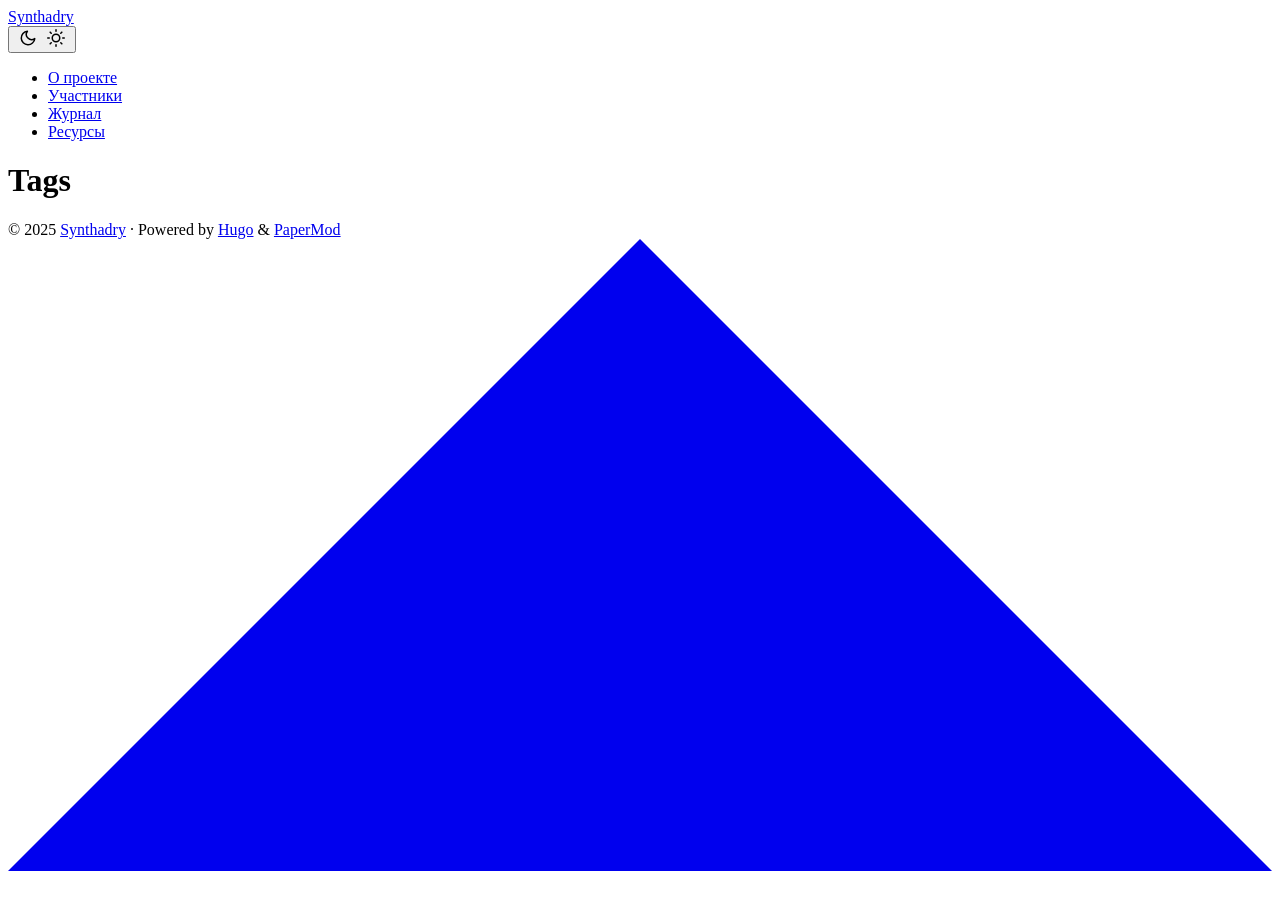
<file: tags/index.html>
<!DOCTYPE html>
<html lang="en" dir="auto">

<head><meta charset="utf-8">
<meta http-equiv="X-UA-Compatible" content="IE=edge">
<meta name="viewport" content="width=device-width, initial-scale=1, shrink-to-fit=no">
<meta name="robots" content="index, follow">
<title>Tags | Synthadry</title>
<meta name="keywords" content="">
<meta name="description" content="">
<meta name="author" content="">
<link rel="canonical" href="/tags/">
<link crossorigin="anonymous" href="/assets/css/stylesheet.ae3d277e69647c027e65dd7c785748f912a9be2d37da0061b9ff15a5d7fafb7b.css" integrity="sha256-rj0nfmlkfAJ&#43;Zd18eFdI&#43;RKpvi032gBhuf8Vpdf6&#43;3s=" rel="preload stylesheet" as="style">
<link rel="icon" href="/favicon.ico">
<link rel="icon" type="image/png" sizes="16x16" href="/favicon-16x16.png">
<link rel="icon" type="image/png" sizes="32x32" href="/favicon-32x32.png">
<link rel="apple-touch-icon" href="/apple-touch-icon.png">
<link rel="mask-icon" href="/safari-pinned-tab.svg">
<meta name="theme-color" content="#2e2e33">
<meta name="msapplication-TileColor" content="#2e2e33">
<link rel="alternate" type="application/rss+xml" href="/tags/index.xml">
<link rel="alternate" hreflang="en" href="/tags/">
<noscript>
    <style>
        #theme-toggle,
        .top-link {
            display: none;
        }

    </style>
</noscript><meta property="og:url" content="/tags/">
  <meta property="og:site_name" content="Synthadry">
  <meta property="og:title" content="Tags">
  <meta property="og:locale" content="ru-ru">
  <meta property="og:type" content="website">
<meta name="twitter:card" content="summary">
<meta name="twitter:title" content="Tags">
<meta name="twitter:description" content="">

</head>

<body class="list" id="top">
<script>
    if (localStorage.getItem("pref-theme") === "dark") {
        document.body.classList.add('dark');
    }

</script>

<header class="header">
    <nav class="nav">
        <div class="logo">
            <a href="/" accesskey="h" title="Synthadry (Alt + H)">Synthadry</a>
            <div class="logo-switches">
                <button id="theme-toggle" accesskey="t" title="(Alt + T)" aria-label="Toggle theme">
                    <svg id="moon" xmlns="http://www.w3.org/2000/svg" width="24" height="18" viewBox="0 0 24 24"
                        fill="none" stroke="currentColor" stroke-width="2" stroke-linecap="round"
                        stroke-linejoin="round">
                        <path d="M21 12.79A9 9 0 1 1 11.21 3 7 7 0 0 0 21 12.79z"></path>
                    </svg>
                    <svg id="sun" xmlns="http://www.w3.org/2000/svg" width="24" height="18" viewBox="0 0 24 24"
                        fill="none" stroke="currentColor" stroke-width="2" stroke-linecap="round"
                        stroke-linejoin="round">
                        <circle cx="12" cy="12" r="5"></circle>
                        <line x1="12" y1="1" x2="12" y2="3"></line>
                        <line x1="12" y1="21" x2="12" y2="23"></line>
                        <line x1="4.22" y1="4.22" x2="5.64" y2="5.64"></line>
                        <line x1="18.36" y1="18.36" x2="19.78" y2="19.78"></line>
                        <line x1="1" y1="12" x2="3" y2="12"></line>
                        <line x1="21" y1="12" x2="23" y2="12"></line>
                        <line x1="4.22" y1="19.78" x2="5.64" y2="18.36"></line>
                        <line x1="18.36" y1="5.64" x2="19.78" y2="4.22"></line>
                    </svg>
                </button>
            </div>
        </div>
        <ul id="menu">
            <li>
                <a href="/about" title="О проекте">
                    <span>О проекте</span>
                </a>
            </li>
            <li>
                <a href="/participants" title="Участники">
                    <span>Участники</span>
                </a>
            </li>
            <li>
                <a href="/journal" title="Журнал">
                    <span>Журнал</span>
                </a>
            </li>
            <li>
                <a href="/resources" title="Ресурсы">
                    <span>Ресурсы</span>
                </a>
            </li>
        </ul>
    </nav>
</header>
<main class="main">
<header class="page-header">
    <h1>Tags</h1>
</header>

<ul class="terms-tags">
</ul>
    </main>
    
<footer class="footer">
        <span>&copy; 2025 <a href="/">Synthadry</a></span> · 

    <span>
        Powered by
        <a href="https://gohugo.io/" rel="noopener noreferrer" target="_blank">Hugo</a> &
        <a href="https://github.com/adityatelange/hugo-PaperMod/" rel="noopener" target="_blank">PaperMod</a>
    </span>
</footer>
<a href="#top" aria-label="go to top" title="Go to Top (Alt + G)" class="top-link" id="top-link" accesskey="g">
    <svg xmlns="http://www.w3.org/2000/svg" viewBox="0 0 12 6" fill="currentColor">
        <path d="M12 6H0l6-6z" />
    </svg>
</a>

<script>
    let menu = document.getElementById('menu')
    if (menu) {
        menu.scrollLeft = localStorage.getItem("menu-scroll-position");
        menu.onscroll = function () {
            localStorage.setItem("menu-scroll-position", menu.scrollLeft);
        }
    }

    document.querySelectorAll('a[href^="#"]').forEach(anchor => {
        anchor.addEventListener("click", function (e) {
            e.preventDefault();
            var id = this.getAttribute("href").substr(1);
            if (!window.matchMedia('(prefers-reduced-motion: reduce)').matches) {
                document.querySelector(`[id='${decodeURIComponent(id)}']`).scrollIntoView({
                    behavior: "smooth"
                });
            } else {
                document.querySelector(`[id='${decodeURIComponent(id)}']`).scrollIntoView();
            }
            if (id === "top") {
                history.replaceState(null, null, " ");
            } else {
                history.pushState(null, null, `#${id}`);
            }
        });
    });

</script>
<script>
    var mybutton = document.getElementById("top-link");
    window.onscroll = function () {
        if (document.body.scrollTop > 800 || document.documentElement.scrollTop > 800) {
            mybutton.style.visibility = "visible";
            mybutton.style.opacity = "1";
        } else {
            mybutton.style.visibility = "hidden";
            mybutton.style.opacity = "0";
        }
    };

</script>
<script>
    document.getElementById("theme-toggle").addEventListener("click", () => {
        if (document.body.className.includes("dark")) {
            document.body.classList.remove('dark');
            localStorage.setItem("pref-theme", 'light');
        } else {
            document.body.classList.add('dark');
            localStorage.setItem("pref-theme", 'dark');
        }
    })

</script>
</body>

</html>
</file>
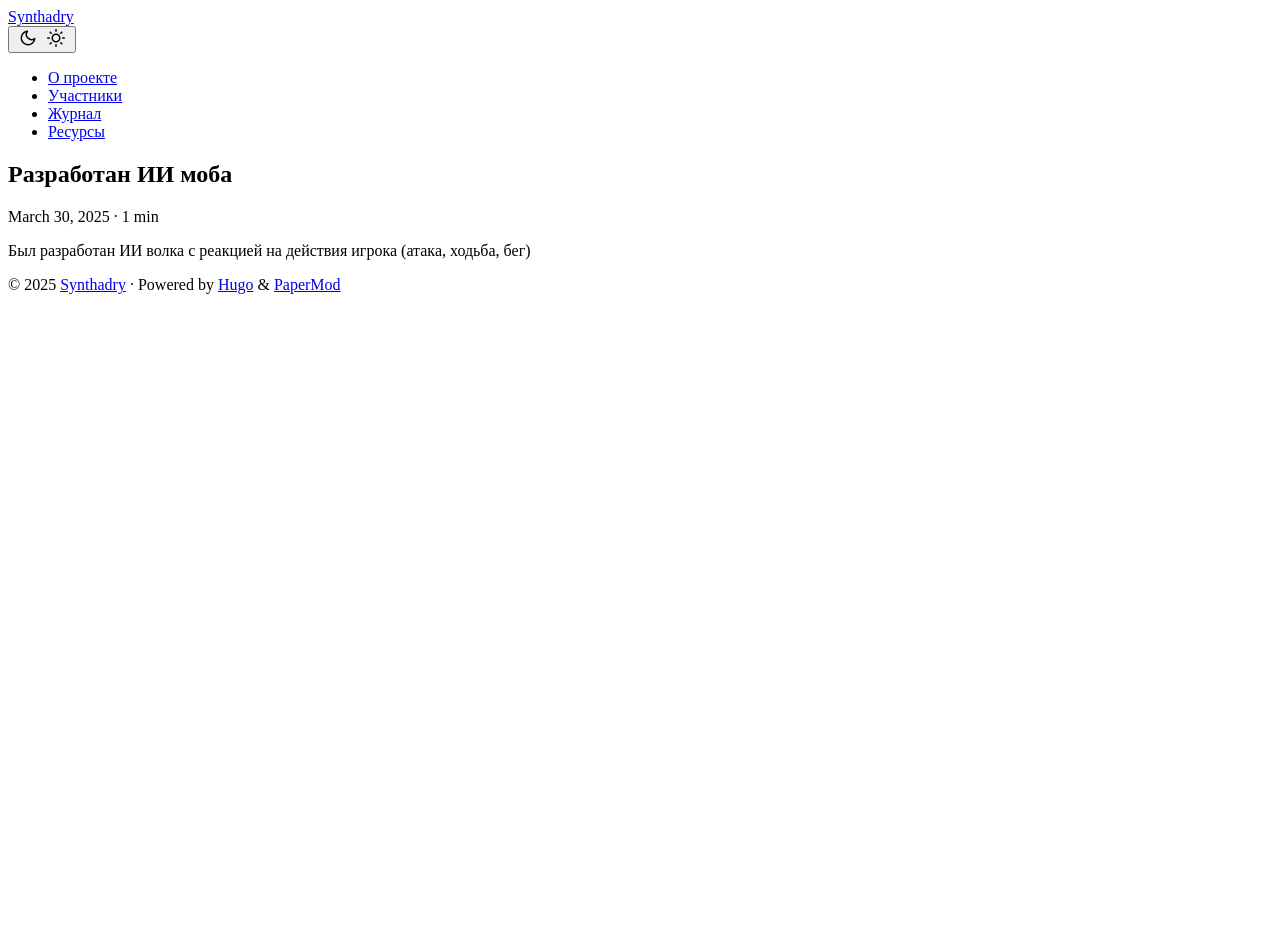
<file: journal/post1/index.html>
<!DOCTYPE html>
<html lang="en" dir="auto">

<head><meta charset="utf-8">
<meta http-equiv="X-UA-Compatible" content="IE=edge">
<meta name="viewport" content="width=device-width, initial-scale=1, shrink-to-fit=no">
<meta name="robots" content="index, follow">
<title>Разработан ИИ моба | Synthadry</title>
<meta name="keywords" content="">
<meta name="description" content="Был разработан ИИ волка с реакцией на действия игрока (атака, ходьба, бег)">
<meta name="author" content="">
<link rel="canonical" href="/journal/post1/">
<link crossorigin="anonymous" href="/assets/css/stylesheet.ae3d277e69647c027e65dd7c785748f912a9be2d37da0061b9ff15a5d7fafb7b.css" integrity="sha256-rj0nfmlkfAJ&#43;Zd18eFdI&#43;RKpvi032gBhuf8Vpdf6&#43;3s=" rel="preload stylesheet" as="style">
<link rel="icon" href="/favicon.ico">
<link rel="icon" type="image/png" sizes="16x16" href="/favicon-16x16.png">
<link rel="icon" type="image/png" sizes="32x32" href="/favicon-32x32.png">
<link rel="apple-touch-icon" href="/apple-touch-icon.png">
<link rel="mask-icon" href="/safari-pinned-tab.svg">
<meta name="theme-color" content="#2e2e33">
<meta name="msapplication-TileColor" content="#2e2e33">
<link rel="alternate" hreflang="en" href="/journal/post1/">
<noscript>
    <style>
        #theme-toggle,
        .top-link {
            display: none;
        }

    </style>
</noscript><meta property="og:url" content="/journal/post1/">
  <meta property="og:site_name" content="Synthadry">
  <meta property="og:title" content="Разработан ИИ моба">
  <meta property="og:description" content="Был разработан ИИ волка с реакцией на действия игрока (атака, ходьба, бег)">
  <meta property="og:locale" content="ru-ru">
  <meta property="og:type" content="article">
    <meta property="article:section" content="journal">
    <meta property="article:published_time" content="2025-03-30T00:00:00+00:00">
    <meta property="article:modified_time" content="2025-03-30T00:00:00+00:00">
<meta name="twitter:card" content="summary">
<meta name="twitter:title" content="Разработан ИИ моба">
<meta name="twitter:description" content="Был разработан ИИ волка с реакцией на действия игрока (атака, ходьба, бег)">


<script type="application/ld+json">
{
  "@context": "https://schema.org",
  "@type": "BreadcrumbList",
  "itemListElement": [
    {
      "@type": "ListItem",
      "position":  1 ,
      "name": "Journals",
      "item": "/journal/"
    }
    {
      "@type": "ListItem",
      "position":  1 ,
      "name": "Разработан ИИ моба",
      "item": "/journal/post1/"
    }
  ]
}
</script>
<script type="application/ld+json">
{
  "@context": "https://schema.org",
  "@type": "BlogPosting",
  "headline": "Разработан ИИ моба",
  "name": "Разработан ИИ моба",
  "description": "Был разработан ИИ волка с реакцией на действия игрока (атака, ходьба, бег)\n",
  "keywords": [
    
  ],
  "articleBody": "Был разработан ИИ волка с реакцией на действия игрока (атака, ходьба, бег)\n",
  "wordCount" : "12",
  "inLanguage": "en",
  "datePublished": "2025-03-30T00:00:00Z",
  "dateModified": "2025-03-30T00:00:00Z",
  "mainEntityOfPage": {
    "@type": "WebPage",
    "@id": "/journal/post1/"
  },
  "publisher": {
    "@type": "Organization",
    "name": "Synthadry",
    "logo": {
      "@type": "ImageObject",
      "url": "/favicon.ico"
    }
  }
}
</script>
</head>

<body class="" id="top">
<script>
    if (localStorage.getItem("pref-theme") === "dark") {
        document.body.classList.add('dark');
    }

</script>

<header class="header">
    <nav class="nav">
        <div class="logo">
            <a href="/" accesskey="h" title="Synthadry (Alt + H)">Synthadry</a>
            <div class="logo-switches">
                <button id="theme-toggle" accesskey="t" title="(Alt + T)" aria-label="Toggle theme">
                    <svg id="moon" xmlns="http://www.w3.org/2000/svg" width="24" height="18" viewBox="0 0 24 24"
                        fill="none" stroke="currentColor" stroke-width="2" stroke-linecap="round"
                        stroke-linejoin="round">
                        <path d="M21 12.79A9 9 0 1 1 11.21 3 7 7 0 0 0 21 12.79z"></path>
                    </svg>
                    <svg id="sun" xmlns="http://www.w3.org/2000/svg" width="24" height="18" viewBox="0 0 24 24"
                        fill="none" stroke="currentColor" stroke-width="2" stroke-linecap="round"
                        stroke-linejoin="round">
                        <circle cx="12" cy="12" r="5"></circle>
                        <line x1="12" y1="1" x2="12" y2="3"></line>
                        <line x1="12" y1="21" x2="12" y2="23"></line>
                        <line x1="4.22" y1="4.22" x2="5.64" y2="5.64"></line>
                        <line x1="18.36" y1="18.36" x2="19.78" y2="19.78"></line>
                        <line x1="1" y1="12" x2="3" y2="12"></line>
                        <line x1="21" y1="12" x2="23" y2="12"></line>
                        <line x1="4.22" y1="19.78" x2="5.64" y2="18.36"></line>
                        <line x1="18.36" y1="5.64" x2="19.78" y2="4.22"></line>
                    </svg>
                </button>
            </div>
        </div>
        <ul id="menu">
            <li>
                <a href="/about" title="О проекте">
                    <span>О проекте</span>
                </a>
            </li>
            <li>
                <a href="/participants" title="Участники">
                    <span>Участники</span>
                </a>
            </li>
            <li>
                <a href="/journal" title="Журнал">
                    <span>Журнал</span>
                </a>
            </li>
            <li>
                <a href="/resources" title="Ресурсы">
                    <span>Ресурсы</span>
                </a>
            </li>
        </ul>
    </nav>
</header>
<main class="main">

<article class="post-single">
  <header class="post-header">
    
    <h1 class="post-title entry-hint-parent">
      Разработан ИИ моба
    </h1>
    <div class="post-meta"><span title='2025-03-30 00:00:00 +0000 UTC'>March 30, 2025</span>&nbsp;·&nbsp;1 min

</div>
  </header> 
  <div class="post-content"><p>Был разработан ИИ волка с реакцией на действия игрока (атака, ходьба, бег)</p>


  </div>

  <footer class="post-footer">
    <ul class="post-tags">
    </ul>
  </footer>
</article>
    </main>
    
<footer class="footer">
        <span>&copy; 2025 <a href="/">Synthadry</a></span> · 

    <span>
        Powered by
        <a href="https://gohugo.io/" rel="noopener noreferrer" target="_blank">Hugo</a> &
        <a href="https://github.com/adityatelange/hugo-PaperMod/" rel="noopener" target="_blank">PaperMod</a>
    </span>
</footer>
<a href="#top" aria-label="go to top" title="Go to Top (Alt + G)" class="top-link" id="top-link" accesskey="g">
    <svg xmlns="http://www.w3.org/2000/svg" viewBox="0 0 12 6" fill="currentColor">
        <path d="M12 6H0l6-6z" />
    </svg>
</a>

<script>
    let menu = document.getElementById('menu')
    if (menu) {
        menu.scrollLeft = localStorage.getItem("menu-scroll-position");
        menu.onscroll = function () {
            localStorage.setItem("menu-scroll-position", menu.scrollLeft);
        }
    }

    document.querySelectorAll('a[href^="#"]').forEach(anchor => {
        anchor.addEventListener("click", function (e) {
            e.preventDefault();
            var id = this.getAttribute("href").substr(1);
            if (!window.matchMedia('(prefers-reduced-motion: reduce)').matches) {
                document.querySelector(`[id='${decodeURIComponent(id)}']`).scrollIntoView({
                    behavior: "smooth"
                });
            } else {
                document.querySelector(`[id='${decodeURIComponent(id)}']`).scrollIntoView();
            }
            if (id === "top") {
                history.replaceState(null, null, " ");
            } else {
                history.pushState(null, null, `#${id}`);
            }
        });
    });

</script>
<script>
    var mybutton = document.getElementById("top-link");
    window.onscroll = function () {
        if (document.body.scrollTop > 800 || document.documentElement.scrollTop > 800) {
            mybutton.style.visibility = "visible";
            mybutton.style.opacity = "1";
        } else {
            mybutton.style.visibility = "hidden";
            mybutton.style.opacity = "0";
        }
    };

</script>
<script>
    document.getElementById("theme-toggle").addEventListener("click", () => {
        if (document.body.className.includes("dark")) {
            document.body.classList.remove('dark');
            localStorage.setItem("pref-theme", 'light');
        } else {
            document.body.classList.add('dark');
            localStorage.setItem("pref-theme", 'dark');
        }
    })

</script>
</body>

</html>
</file>
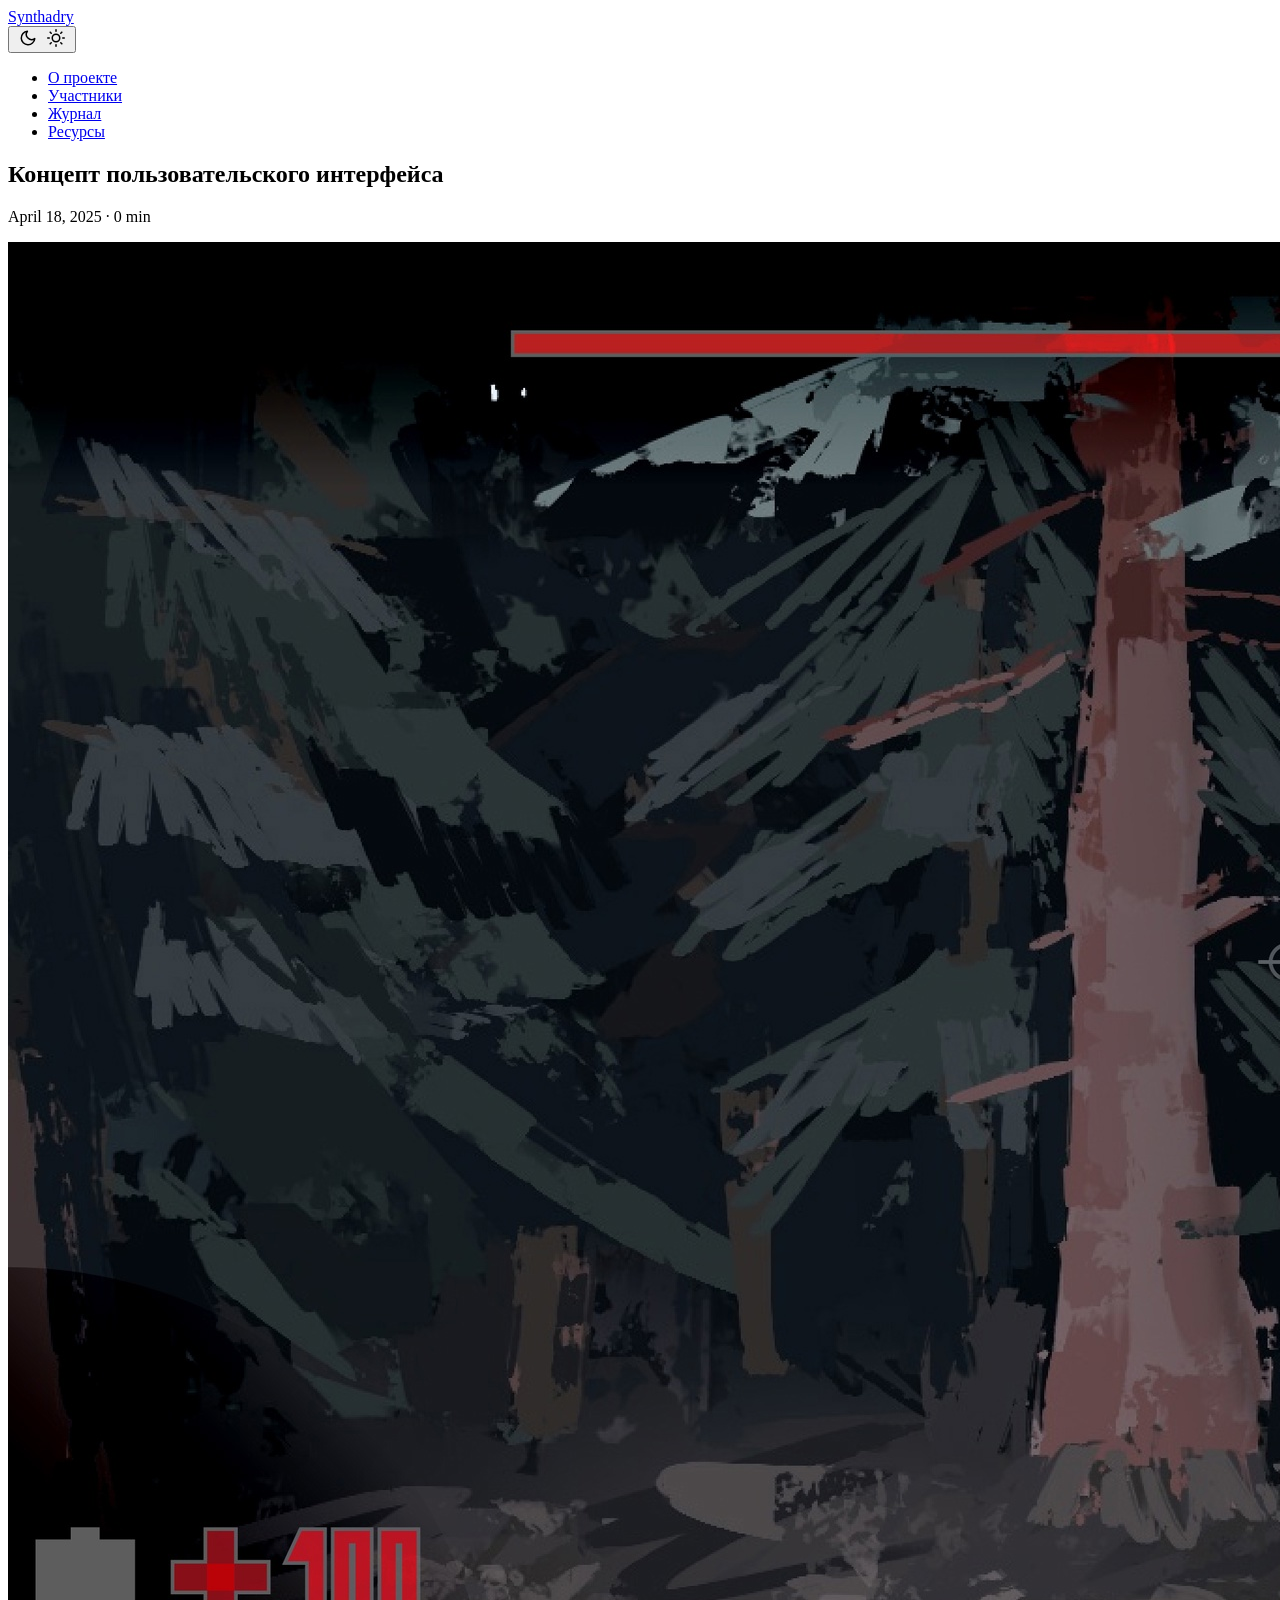
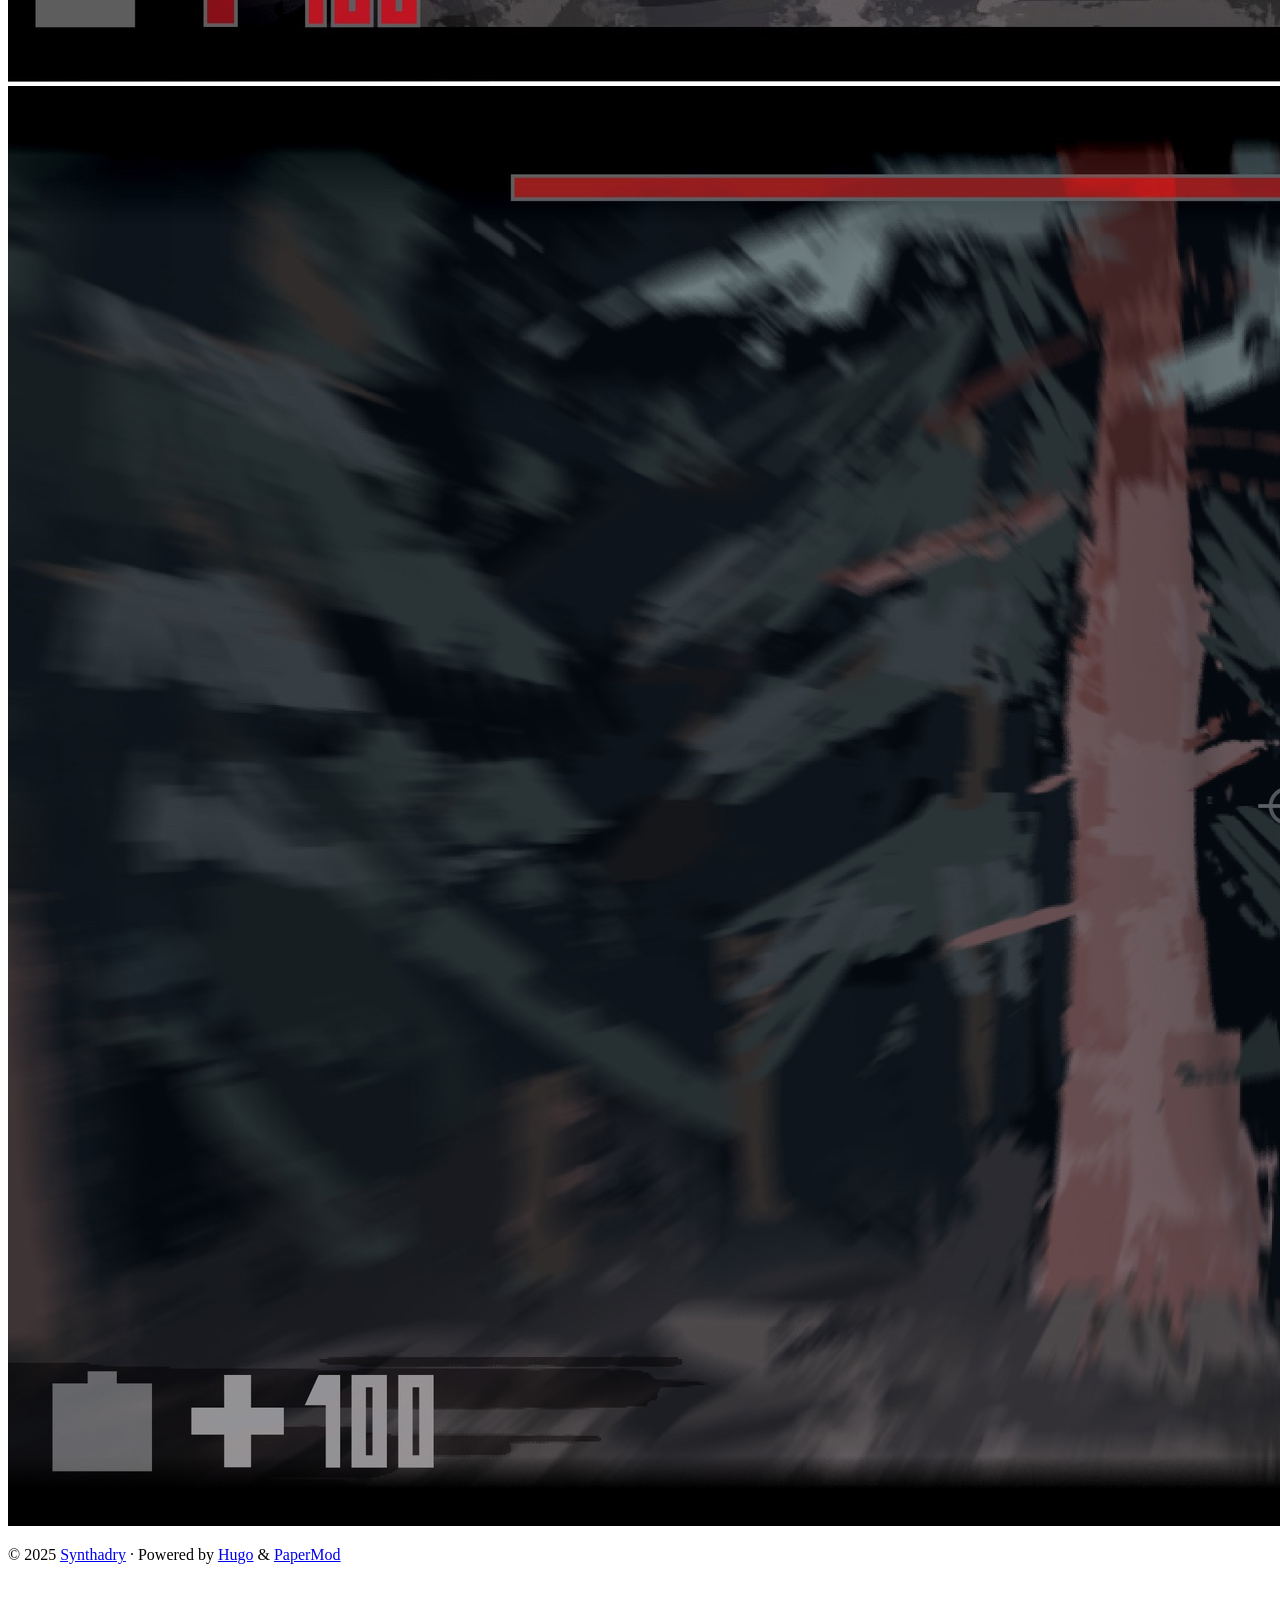
<file: journal/post2/index.html>
<!DOCTYPE html>
<html lang="en" dir="auto">

<head><meta charset="utf-8">
<meta http-equiv="X-UA-Compatible" content="IE=edge">
<meta name="viewport" content="width=device-width, initial-scale=1, shrink-to-fit=no">
<meta name="robots" content="index, follow">
<title>Концепт пользовательского интерфейса | Synthadry</title>
<meta name="keywords" content="">
<meta name="description" content="
">
<meta name="author" content="">
<link rel="canonical" href="/journal/post2/">
<link crossorigin="anonymous" href="/assets/css/stylesheet.ae3d277e69647c027e65dd7c785748f912a9be2d37da0061b9ff15a5d7fafb7b.css" integrity="sha256-rj0nfmlkfAJ&#43;Zd18eFdI&#43;RKpvi032gBhuf8Vpdf6&#43;3s=" rel="preload stylesheet" as="style">
<link rel="icon" href="/favicon.ico">
<link rel="icon" type="image/png" sizes="16x16" href="/favicon-16x16.png">
<link rel="icon" type="image/png" sizes="32x32" href="/favicon-32x32.png">
<link rel="apple-touch-icon" href="/apple-touch-icon.png">
<link rel="mask-icon" href="/safari-pinned-tab.svg">
<meta name="theme-color" content="#2e2e33">
<meta name="msapplication-TileColor" content="#2e2e33">
<link rel="alternate" hreflang="en" href="/journal/post2/">
<noscript>
    <style>
        #theme-toggle,
        .top-link {
            display: none;
        }

    </style>
</noscript><meta property="og:url" content="/journal/post2/">
  <meta property="og:site_name" content="Synthadry">
  <meta property="og:title" content="Концепт пользовательского интерфейса">
  <meta property="og:description" content=" ">
  <meta property="og:locale" content="ru-ru">
  <meta property="og:type" content="article">
    <meta property="article:section" content="journal">
    <meta property="article:published_time" content="2025-04-18T00:00:00+00:00">
    <meta property="article:modified_time" content="2025-04-18T00:00:00+00:00">
<meta name="twitter:card" content="summary">
<meta name="twitter:title" content="Концепт пользовательского интерфейса">
<meta name="twitter:description" content="
">


<script type="application/ld+json">
{
  "@context": "https://schema.org",
  "@type": "BreadcrumbList",
  "itemListElement": [
    {
      "@type": "ListItem",
      "position":  1 ,
      "name": "Journals",
      "item": "/journal/"
    }
    {
      "@type": "ListItem",
      "position":  1 ,
      "name": "Концепт пользовательского интерфейса",
      "item": "/journal/post2/"
    }
  ]
}
</script>
<script type="application/ld+json">
{
  "@context": "https://schema.org",
  "@type": "BlogPosting",
  "headline": "Концепт пользовательского интерфейса",
  "name": "Концепт пользовательского интерфейса",
  "description": " ",
  "keywords": [
    
  ],
  "articleBody": " ",
  "wordCount" : "0",
  "inLanguage": "en",
  "datePublished": "2025-04-18T00:00:00Z",
  "dateModified": "2025-04-18T00:00:00Z",
  "mainEntityOfPage": {
    "@type": "WebPage",
    "@id": "/journal/post2/"
  },
  "publisher": {
    "@type": "Organization",
    "name": "Synthadry",
    "logo": {
      "@type": "ImageObject",
      "url": "/favicon.ico"
    }
  }
}
</script>
</head>

<body class="" id="top">
<script>
    if (localStorage.getItem("pref-theme") === "dark") {
        document.body.classList.add('dark');
    }

</script>

<header class="header">
    <nav class="nav">
        <div class="logo">
            <a href="/" accesskey="h" title="Synthadry (Alt + H)">Synthadry</a>
            <div class="logo-switches">
                <button id="theme-toggle" accesskey="t" title="(Alt + T)" aria-label="Toggle theme">
                    <svg id="moon" xmlns="http://www.w3.org/2000/svg" width="24" height="18" viewBox="0 0 24 24"
                        fill="none" stroke="currentColor" stroke-width="2" stroke-linecap="round"
                        stroke-linejoin="round">
                        <path d="M21 12.79A9 9 0 1 1 11.21 3 7 7 0 0 0 21 12.79z"></path>
                    </svg>
                    <svg id="sun" xmlns="http://www.w3.org/2000/svg" width="24" height="18" viewBox="0 0 24 24"
                        fill="none" stroke="currentColor" stroke-width="2" stroke-linecap="round"
                        stroke-linejoin="round">
                        <circle cx="12" cy="12" r="5"></circle>
                        <line x1="12" y1="1" x2="12" y2="3"></line>
                        <line x1="12" y1="21" x2="12" y2="23"></line>
                        <line x1="4.22" y1="4.22" x2="5.64" y2="5.64"></line>
                        <line x1="18.36" y1="18.36" x2="19.78" y2="19.78"></line>
                        <line x1="1" y1="12" x2="3" y2="12"></line>
                        <line x1="21" y1="12" x2="23" y2="12"></line>
                        <line x1="4.22" y1="19.78" x2="5.64" y2="18.36"></line>
                        <line x1="18.36" y1="5.64" x2="19.78" y2="4.22"></line>
                    </svg>
                </button>
            </div>
        </div>
        <ul id="menu">
            <li>
                <a href="/about" title="О проекте">
                    <span>О проекте</span>
                </a>
            </li>
            <li>
                <a href="/participants" title="Участники">
                    <span>Участники</span>
                </a>
            </li>
            <li>
                <a href="/journal" title="Журнал">
                    <span>Журнал</span>
                </a>
            </li>
            <li>
                <a href="/resources" title="Ресурсы">
                    <span>Ресурсы</span>
                </a>
            </li>
        </ul>
    </nav>
</header>
<main class="main">

<article class="post-single">
  <header class="post-header">
    
    <h1 class="post-title entry-hint-parent">
      Концепт пользовательского интерфейса
    </h1>
    <div class="post-meta"><span title='2025-04-18 00:00:00 +0000 UTC'>April 18, 2025</span>&nbsp;·&nbsp;0 min

</div>
  </header> 
  <div class="post-content"><p><img alt="Интерфейс" loading="lazy" src="/images/uione.jpg">
<img alt="Интерфейс" loading="lazy" src="/images/uitwo.jpg"></p>


  </div>

  <footer class="post-footer">
    <ul class="post-tags">
    </ul>
  </footer>
</article>
    </main>
    
<footer class="footer">
        <span>&copy; 2025 <a href="/">Synthadry</a></span> · 

    <span>
        Powered by
        <a href="https://gohugo.io/" rel="noopener noreferrer" target="_blank">Hugo</a> &
        <a href="https://github.com/adityatelange/hugo-PaperMod/" rel="noopener" target="_blank">PaperMod</a>
    </span>
</footer>
<a href="#top" aria-label="go to top" title="Go to Top (Alt + G)" class="top-link" id="top-link" accesskey="g">
    <svg xmlns="http://www.w3.org/2000/svg" viewBox="0 0 12 6" fill="currentColor">
        <path d="M12 6H0l6-6z" />
    </svg>
</a>

<script>
    let menu = document.getElementById('menu')
    if (menu) {
        menu.scrollLeft = localStorage.getItem("menu-scroll-position");
        menu.onscroll = function () {
            localStorage.setItem("menu-scroll-position", menu.scrollLeft);
        }
    }

    document.querySelectorAll('a[href^="#"]').forEach(anchor => {
        anchor.addEventListener("click", function (e) {
            e.preventDefault();
            var id = this.getAttribute("href").substr(1);
            if (!window.matchMedia('(prefers-reduced-motion: reduce)').matches) {
                document.querySelector(`[id='${decodeURIComponent(id)}']`).scrollIntoView({
                    behavior: "smooth"
                });
            } else {
                document.querySelector(`[id='${decodeURIComponent(id)}']`).scrollIntoView();
            }
            if (id === "top") {
                history.replaceState(null, null, " ");
            } else {
                history.pushState(null, null, `#${id}`);
            }
        });
    });

</script>
<script>
    var mybutton = document.getElementById("top-link");
    window.onscroll = function () {
        if (document.body.scrollTop > 800 || document.documentElement.scrollTop > 800) {
            mybutton.style.visibility = "visible";
            mybutton.style.opacity = "1";
        } else {
            mybutton.style.visibility = "hidden";
            mybutton.style.opacity = "0";
        }
    };

</script>
<script>
    document.getElementById("theme-toggle").addEventListener("click", () => {
        if (document.body.className.includes("dark")) {
            document.body.classList.remove('dark');
            localStorage.setItem("pref-theme", 'light');
        } else {
            document.body.classList.add('dark');
            localStorage.setItem("pref-theme", 'dark');
        }
    })

</script>
</body>

</html>
</file>
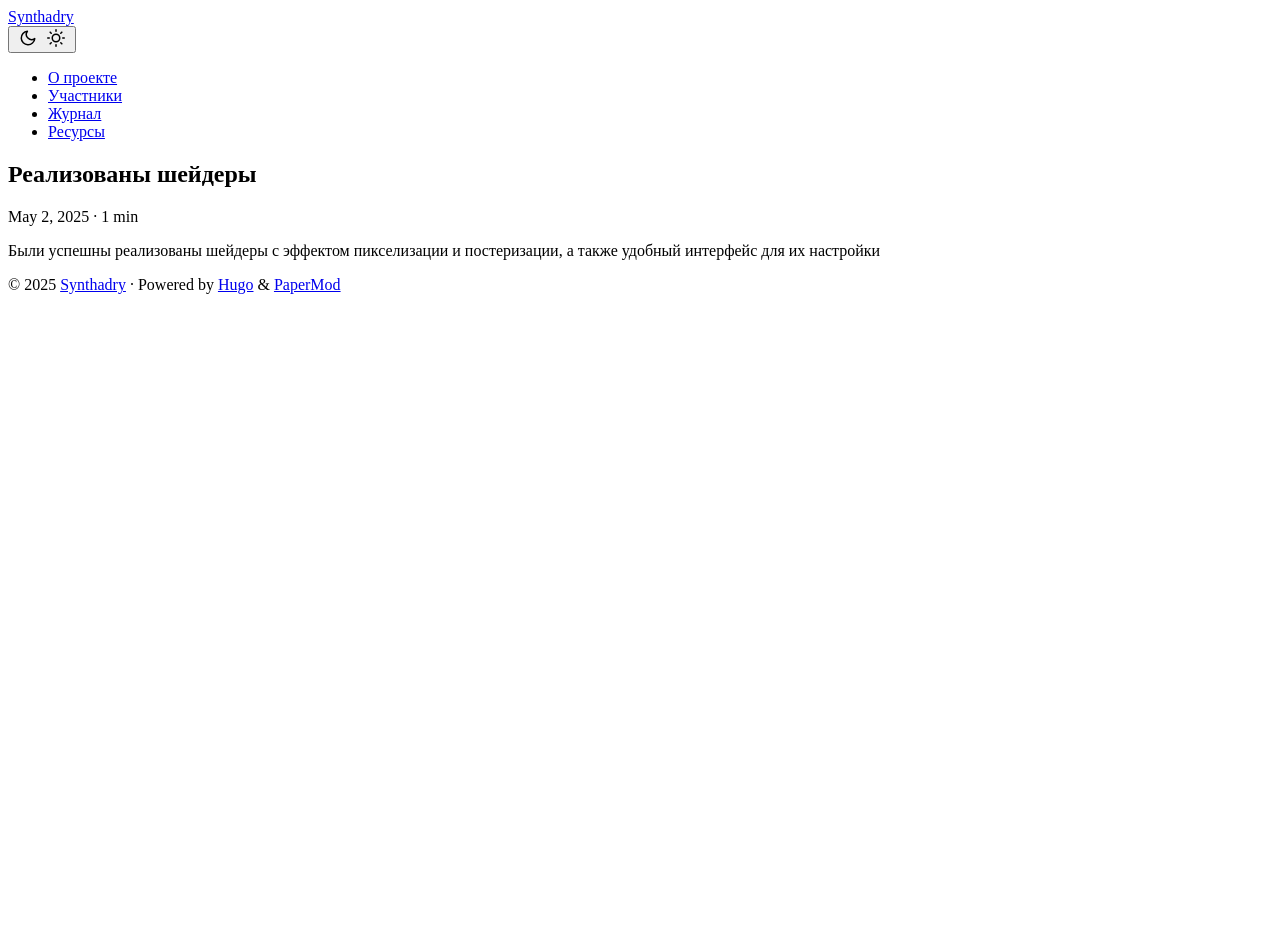
<file: journal/post3/index.html>
<!DOCTYPE html>
<html lang="en" dir="auto">

<head><meta charset="utf-8">
<meta http-equiv="X-UA-Compatible" content="IE=edge">
<meta name="viewport" content="width=device-width, initial-scale=1, shrink-to-fit=no">
<meta name="robots" content="index, follow">
<title>Реализованы шейдеры | Synthadry</title>
<meta name="keywords" content="">
<meta name="description" content="Были успешны реализованы шейдеры с эффектом пикселизации и постеризации, а также удобный интерфейс для их настройки">
<meta name="author" content="">
<link rel="canonical" href="/journal/post3/">
<link crossorigin="anonymous" href="/assets/css/stylesheet.ae3d277e69647c027e65dd7c785748f912a9be2d37da0061b9ff15a5d7fafb7b.css" integrity="sha256-rj0nfmlkfAJ&#43;Zd18eFdI&#43;RKpvi032gBhuf8Vpdf6&#43;3s=" rel="preload stylesheet" as="style">
<link rel="icon" href="/favicon.ico">
<link rel="icon" type="image/png" sizes="16x16" href="/favicon-16x16.png">
<link rel="icon" type="image/png" sizes="32x32" href="/favicon-32x32.png">
<link rel="apple-touch-icon" href="/apple-touch-icon.png">
<link rel="mask-icon" href="/safari-pinned-tab.svg">
<meta name="theme-color" content="#2e2e33">
<meta name="msapplication-TileColor" content="#2e2e33">
<link rel="alternate" hreflang="en" href="/journal/post3/">
<noscript>
    <style>
        #theme-toggle,
        .top-link {
            display: none;
        }

    </style>
</noscript><meta property="og:url" content="/journal/post3/">
  <meta property="og:site_name" content="Synthadry">
  <meta property="og:title" content="Реализованы шейдеры">
  <meta property="og:description" content="Были успешны реализованы шейдеры с эффектом пикселизации и постеризации, а также удобный интерфейс для их настройки">
  <meta property="og:locale" content="ru-ru">
  <meta property="og:type" content="article">
    <meta property="article:section" content="journal">
    <meta property="article:published_time" content="2025-05-02T00:00:00+00:00">
    <meta property="article:modified_time" content="2025-05-02T00:00:00+00:00">
<meta name="twitter:card" content="summary">
<meta name="twitter:title" content="Реализованы шейдеры">
<meta name="twitter:description" content="Были успешны реализованы шейдеры с эффектом пикселизации и постеризации, а также удобный интерфейс для их настройки">


<script type="application/ld+json">
{
  "@context": "https://schema.org",
  "@type": "BreadcrumbList",
  "itemListElement": [
    {
      "@type": "ListItem",
      "position":  1 ,
      "name": "Journals",
      "item": "/journal/"
    }
    {
      "@type": "ListItem",
      "position":  1 ,
      "name": "Реализованы шейдеры",
      "item": "/journal/post3/"
    }
  ]
}
</script>
<script type="application/ld+json">
{
  "@context": "https://schema.org",
  "@type": "BlogPosting",
  "headline": "Реализованы шейдеры",
  "name": "Реализованы шейдеры",
  "description": "Были успешны реализованы шейдеры с эффектом пикселизации и постеризации, а также удобный интерфейс для их настройки\n",
  "keywords": [
    
  ],
  "articleBody": "Были успешны реализованы шейдеры с эффектом пикселизации и постеризации, а также удобный интерфейс для их настройки\n",
  "wordCount" : "16",
  "inLanguage": "en",
  "datePublished": "2025-05-02T00:00:00Z",
  "dateModified": "2025-05-02T00:00:00Z",
  "mainEntityOfPage": {
    "@type": "WebPage",
    "@id": "/journal/post3/"
  },
  "publisher": {
    "@type": "Organization",
    "name": "Synthadry",
    "logo": {
      "@type": "ImageObject",
      "url": "/favicon.ico"
    }
  }
}
</script>
</head>

<body class="" id="top">
<script>
    if (localStorage.getItem("pref-theme") === "dark") {
        document.body.classList.add('dark');
    }

</script>

<header class="header">
    <nav class="nav">
        <div class="logo">
            <a href="/" accesskey="h" title="Synthadry (Alt + H)">Synthadry</a>
            <div class="logo-switches">
                <button id="theme-toggle" accesskey="t" title="(Alt + T)" aria-label="Toggle theme">
                    <svg id="moon" xmlns="http://www.w3.org/2000/svg" width="24" height="18" viewBox="0 0 24 24"
                        fill="none" stroke="currentColor" stroke-width="2" stroke-linecap="round"
                        stroke-linejoin="round">
                        <path d="M21 12.79A9 9 0 1 1 11.21 3 7 7 0 0 0 21 12.79z"></path>
                    </svg>
                    <svg id="sun" xmlns="http://www.w3.org/2000/svg" width="24" height="18" viewBox="0 0 24 24"
                        fill="none" stroke="currentColor" stroke-width="2" stroke-linecap="round"
                        stroke-linejoin="round">
                        <circle cx="12" cy="12" r="5"></circle>
                        <line x1="12" y1="1" x2="12" y2="3"></line>
                        <line x1="12" y1="21" x2="12" y2="23"></line>
                        <line x1="4.22" y1="4.22" x2="5.64" y2="5.64"></line>
                        <line x1="18.36" y1="18.36" x2="19.78" y2="19.78"></line>
                        <line x1="1" y1="12" x2="3" y2="12"></line>
                        <line x1="21" y1="12" x2="23" y2="12"></line>
                        <line x1="4.22" y1="19.78" x2="5.64" y2="18.36"></line>
                        <line x1="18.36" y1="5.64" x2="19.78" y2="4.22"></line>
                    </svg>
                </button>
            </div>
        </div>
        <ul id="menu">
            <li>
                <a href="/about" title="О проекте">
                    <span>О проекте</span>
                </a>
            </li>
            <li>
                <a href="/participants" title="Участники">
                    <span>Участники</span>
                </a>
            </li>
            <li>
                <a href="/journal" title="Журнал">
                    <span>Журнал</span>
                </a>
            </li>
            <li>
                <a href="/resources" title="Ресурсы">
                    <span>Ресурсы</span>
                </a>
            </li>
        </ul>
    </nav>
</header>
<main class="main">

<article class="post-single">
  <header class="post-header">
    
    <h1 class="post-title entry-hint-parent">
      Реализованы шейдеры
    </h1>
    <div class="post-meta"><span title='2025-05-02 00:00:00 +0000 UTC'>May 2, 2025</span>&nbsp;·&nbsp;1 min

</div>
  </header> 
  <div class="post-content"><p>Были успешны реализованы шейдеры с эффектом пикселизации и постеризации, а также удобный интерфейс для их настройки</p>


  </div>

  <footer class="post-footer">
    <ul class="post-tags">
    </ul>
  </footer>
</article>
    </main>
    
<footer class="footer">
        <span>&copy; 2025 <a href="/">Synthadry</a></span> · 

    <span>
        Powered by
        <a href="https://gohugo.io/" rel="noopener noreferrer" target="_blank">Hugo</a> &
        <a href="https://github.com/adityatelange/hugo-PaperMod/" rel="noopener" target="_blank">PaperMod</a>
    </span>
</footer>
<a href="#top" aria-label="go to top" title="Go to Top (Alt + G)" class="top-link" id="top-link" accesskey="g">
    <svg xmlns="http://www.w3.org/2000/svg" viewBox="0 0 12 6" fill="currentColor">
        <path d="M12 6H0l6-6z" />
    </svg>
</a>

<script>
    let menu = document.getElementById('menu')
    if (menu) {
        menu.scrollLeft = localStorage.getItem("menu-scroll-position");
        menu.onscroll = function () {
            localStorage.setItem("menu-scroll-position", menu.scrollLeft);
        }
    }

    document.querySelectorAll('a[href^="#"]').forEach(anchor => {
        anchor.addEventListener("click", function (e) {
            e.preventDefault();
            var id = this.getAttribute("href").substr(1);
            if (!window.matchMedia('(prefers-reduced-motion: reduce)').matches) {
                document.querySelector(`[id='${decodeURIComponent(id)}']`).scrollIntoView({
                    behavior: "smooth"
                });
            } else {
                document.querySelector(`[id='${decodeURIComponent(id)}']`).scrollIntoView();
            }
            if (id === "top") {
                history.replaceState(null, null, " ");
            } else {
                history.pushState(null, null, `#${id}`);
            }
        });
    });

</script>
<script>
    var mybutton = document.getElementById("top-link");
    window.onscroll = function () {
        if (document.body.scrollTop > 800 || document.documentElement.scrollTop > 800) {
            mybutton.style.visibility = "visible";
            mybutton.style.opacity = "1";
        } else {
            mybutton.style.visibility = "hidden";
            mybutton.style.opacity = "0";
        }
    };

</script>
<script>
    document.getElementById("theme-toggle").addEventListener("click", () => {
        if (document.body.className.includes("dark")) {
            document.body.classList.remove('dark');
            localStorage.setItem("pref-theme", 'light');
        } else {
            document.body.classList.add('dark');
            localStorage.setItem("pref-theme", 'dark');
        }
    })

</script>
</body>

</html>
</file>
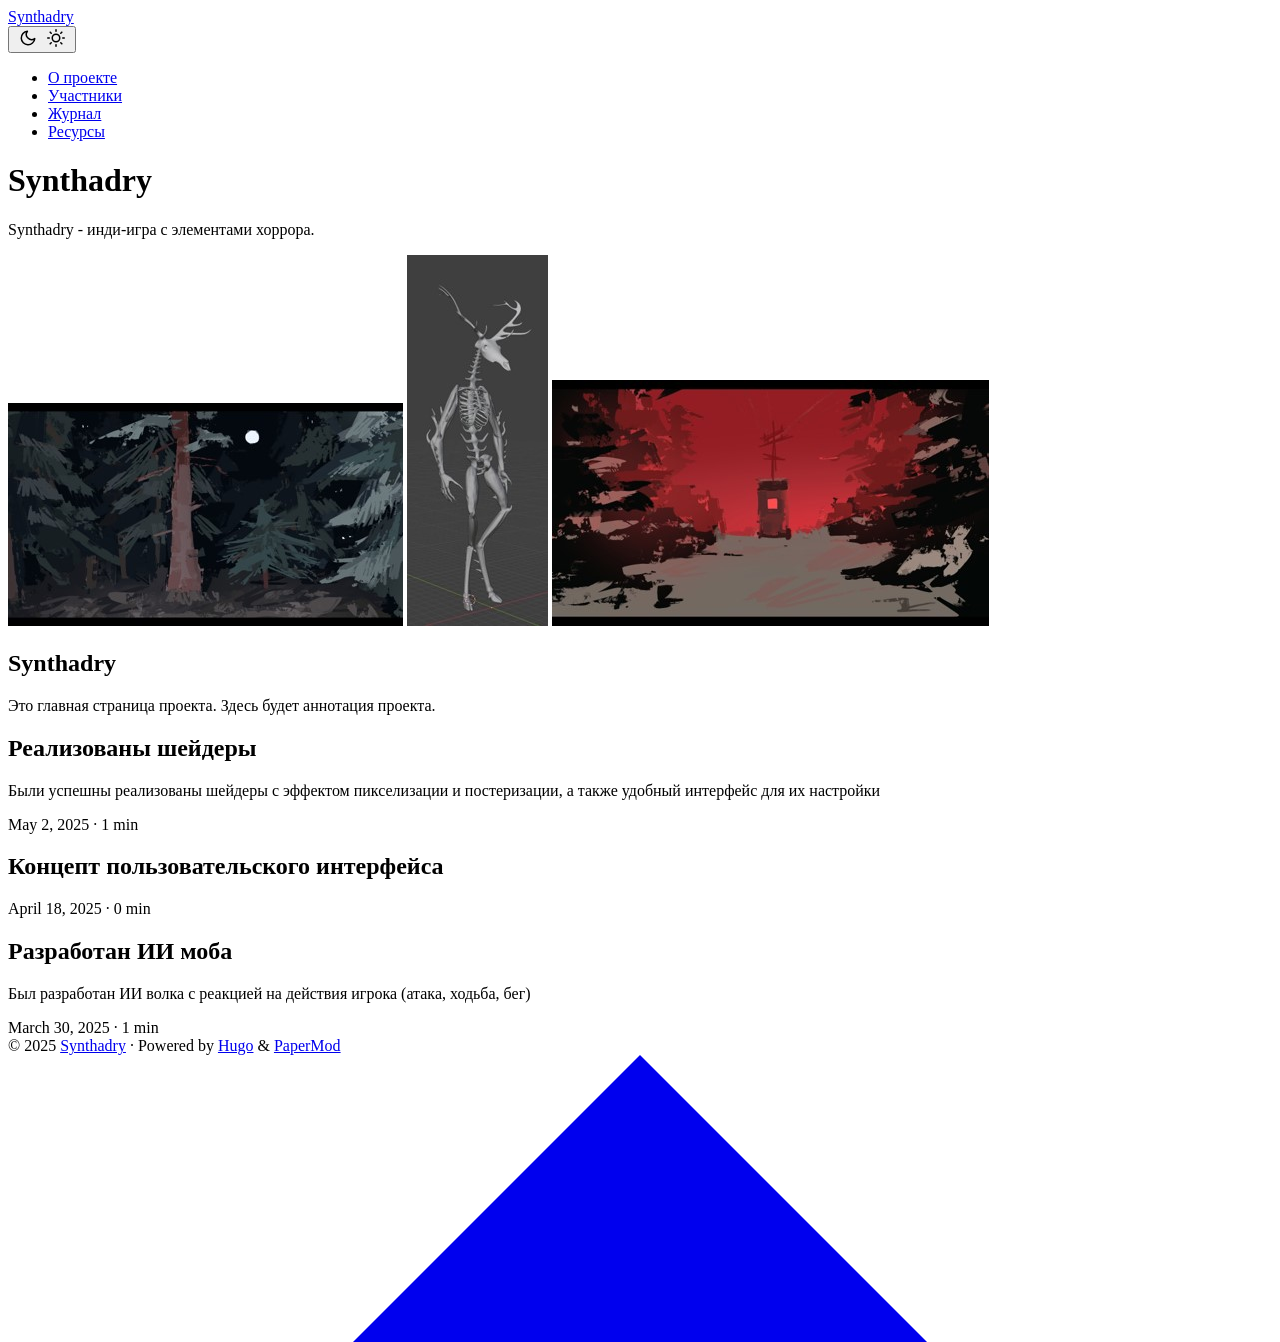
<file: page/1/index.html>
<!DOCTYPE html>
<html lang="ru-ru">
  <head>
    <title>/</title>
    <link rel="canonical" href="/">
    <meta name="robots" content="noindex">
    <meta charset="utf-8">
    <meta http-equiv="refresh" content="0; url=/">
  </head>
</html>
</file>
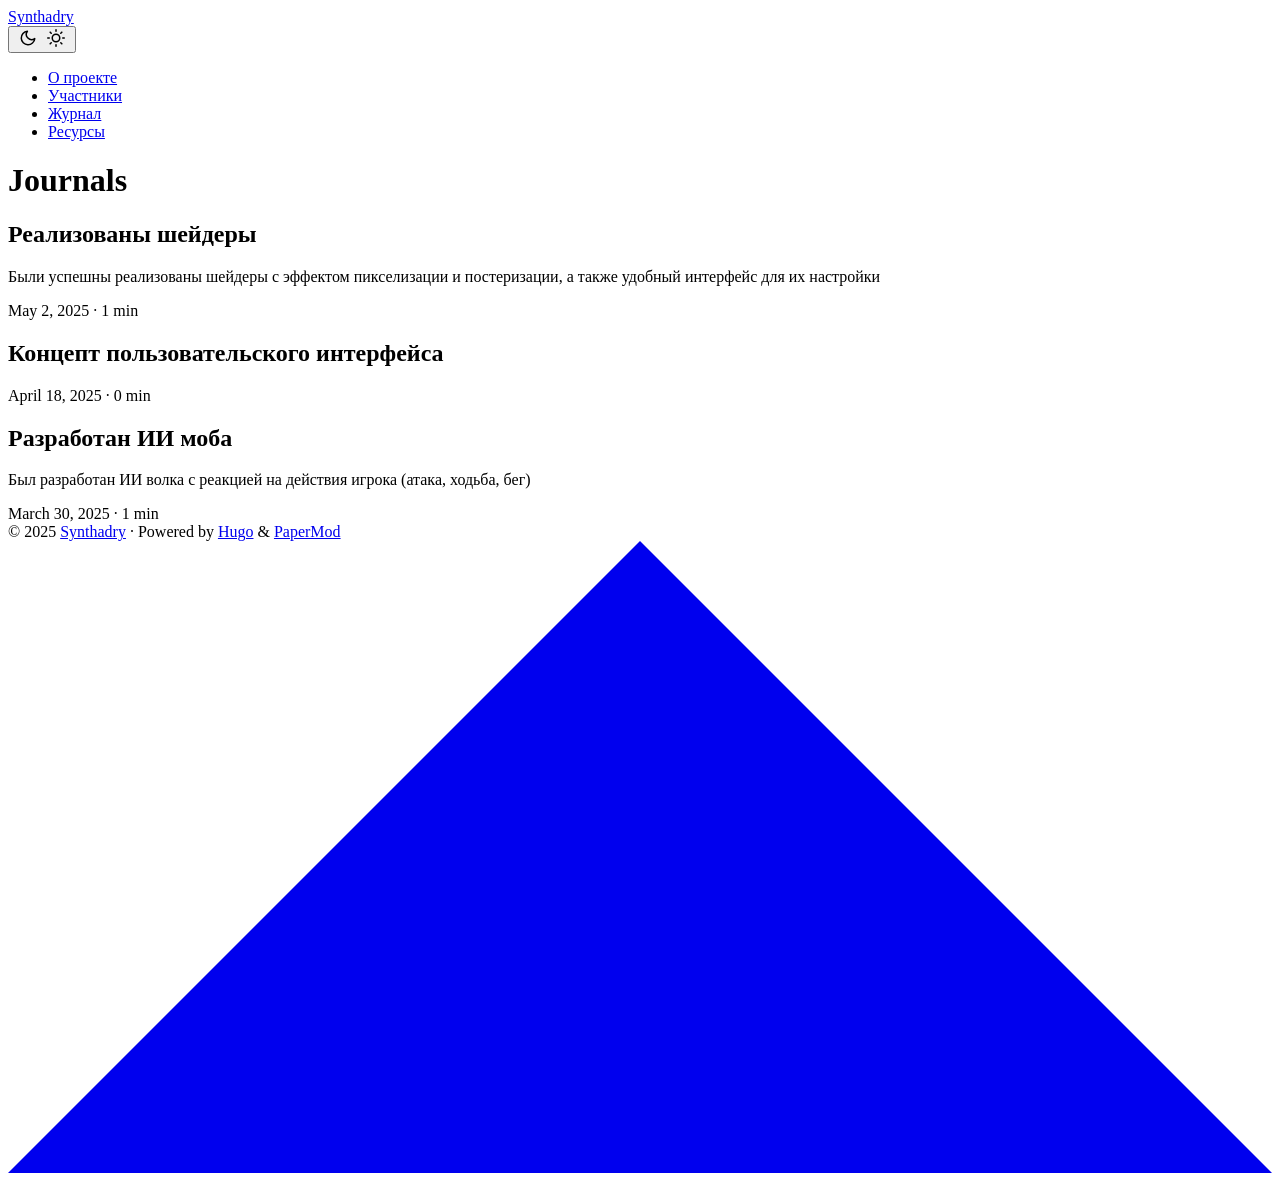
<file: journal/page/1/index.html>
<!DOCTYPE html>
<html lang="ru-ru">
  <head>
    <title>/journal/</title>
    <link rel="canonical" href="/journal/">
    <meta name="robots" content="noindex">
    <meta charset="utf-8">
    <meta http-equiv="refresh" content="0; url=/journal/">
  </head>
</html>
</file>
<file: assets/css/stylesheet.ae3d277e69647c027e65dd7c785748f912a9be2d37da0061b9ff15a5d7fafb7b.css>
/*
  PaperMod v8+
  License: MIT https://github.com/adityatelange/hugo-PaperMod/blob/master/LICENSE
  Copyright (c) 2020 nanxiaobei and adityatelange
  Copyright (c) 2021-2025 adityatelange
*/
:root{--gap:24px;--content-gap:20px;--nav-width:1024px;--main-width:720px;--header-height:60px;--footer-height:60px;--radius:8px;--theme:rgb(255, 255, 255);--entry:rgb(255, 255, 255);--primary:rgb(30, 30, 30);--secondary:rgb(108, 108, 108);--tertiary:rgb(214, 214, 214);--content:rgb(31, 31, 31);--code-block-bg:rgb(28, 29, 33);--code-bg:rgb(245, 245, 245);--border:rgb(238, 238, 238)}.dark{--theme:rgb(29, 30, 32);--entry:rgb(46, 46, 51);--primary:rgb(218, 218, 219);--secondary:rgb(155, 156, 157);--tertiary:rgb(65, 66, 68);--content:rgb(196, 196, 197);--code-block-bg:rgb(46, 46, 51);--code-bg:rgb(55, 56, 62);--border:rgb(51, 51, 51)}.list{background:var(--code-bg)}.dark.list{background:var(--theme)}*,::after,::before{box-sizing:border-box}html{-webkit-tap-highlight-color:transparent;overflow-y:scroll;-webkit-text-size-adjust:100%;text-size-adjust:100%}a,button,body,h1,h2,h3,h4,h5,h6{color:var(--primary)}body{font-family:-apple-system,BlinkMacSystemFont,segoe ui,Roboto,Oxygen,Ubuntu,Cantarell,open sans,helvetica neue,sans-serif;font-size:18px;line-height:1.6;word-break:break-word;background:var(--theme)}article,aside,figcaption,figure,footer,header,hgroup,main,nav,section,table{display:block}h1,h2,h3,h4,h5,h6{line-height:1.2}h1,h2,h3,h4,h5,h6,p{margin-top:0;margin-bottom:0}ul{padding:0}a{text-decoration:none}body,figure,ul{margin:0}table{width:100%;border-collapse:collapse;border-spacing:0;overflow-x:auto;word-break:keep-all}button,input,textarea{padding:0;font:inherit;background:0 0;border:0}input,textarea{outline:0}button,input[type=button],input[type=submit]{cursor:pointer}input:-webkit-autofill,textarea:-webkit-autofill{box-shadow:0 0 0 50px var(--theme)inset}img{display:block;max-width:100%}.not-found{position:absolute;left:0;right:0;display:flex;align-items:center;justify-content:center;height:80%;font-size:160px;font-weight:700}.archive-posts{width:100%;font-size:16px}.archive-year{margin-top:40px}.archive-year:not(:last-of-type){border-bottom:2px solid var(--border)}.archive-month{display:flex;align-items:flex-start;padding:10px 0}.archive-month-header{margin:25px 0;width:200px}.archive-month:not(:last-of-type){border-bottom:1px solid var(--border)}.archive-entry{position:relative;padding:5px;margin:10px 0}.archive-entry-title{margin:5px 0;font-weight:400}.archive-count,.archive-meta{color:var(--secondary);font-size:14px}.footer,.top-link{font-size:12px;color:var(--secondary)}.footer{max-width:calc(var(--main-width) + var(--gap) * 2);margin:auto;padding:calc((var(--footer-height) - var(--gap))/2)var(--gap);text-align:center;line-height:24px}.footer span{margin-inline-start:1px;margin-inline-end:1px}.footer span:last-child{white-space:nowrap}.footer a{color:inherit;border-bottom:1px solid var(--secondary)}.footer a:hover{border-bottom:1px solid var(--primary)}.top-link{visibility:hidden;position:fixed;bottom:60px;right:30px;z-index:99;background:var(--tertiary);width:42px;height:42px;padding:12px;border-radius:64px;transition:visibility .5s,opacity .8s linear}.top-link,.top-link svg{filter:drop-shadow(0 0 0 var(--theme))}.footer a:hover,.top-link:hover{color:var(--primary)}.top-link:focus,#theme-toggle:focus{outline:0}.nav{display:flex;flex-wrap:wrap;justify-content:space-between;max-width:calc(var(--nav-width) + var(--gap) * 2);margin-inline-start:auto;margin-inline-end:auto;line-height:var(--header-height)}.nav a{display:block}.logo,#menu{display:flex;margin:auto var(--gap)}.logo{flex-wrap:inherit}.logo a{font-size:24px;font-weight:700}.logo a img,.logo a svg{display:inline;vertical-align:middle;pointer-events:none;transform:translate(0,-10%);border-radius:6px;margin-inline-end:8px}button#theme-toggle{font-size:26px;margin:auto 4px}body.dark #moon{vertical-align:middle;display:none}body:not(.dark) #sun{display:none}#menu{list-style:none;word-break:keep-all;overflow-x:auto;white-space:nowrap}#menu li+li{margin-inline-start:var(--gap)}#menu a{font-size:16px}#menu .active{font-weight:500;border-bottom:2px solid}.lang-switch li,.lang-switch ul,.logo-switches{display:inline-flex;margin:auto 4px}.lang-switch{display:flex;flex-wrap:inherit}.lang-switch a{margin:auto 3px;font-size:16px;font-weight:500}.logo-switches{flex-wrap:inherit}.main{position:relative;min-height:calc(100vh - var(--header-height) - var(--footer-height));max-width:calc(var(--main-width) + var(--gap) * 2);margin:auto;padding:var(--gap)}.page-header h1{font-size:40px}.pagination{display:flex}.pagination a{color:var(--theme);font-size:13px;line-height:36px;background:var(--primary);border-radius:calc(36px/2);padding:0 16px}.pagination .next{margin-inline-start:auto}.social-icons a{display:inline-flex;padding:10px}.social-icons a svg{height:26px;width:26px}code{direction:ltr}div.highlight,pre{position:relative}.copy-code{display:none;position:absolute;top:4px;right:4px;color:rgba(255,255,255,.8);background:rgba(78,78,78,.8);border-radius:var(--radius);padding:0 5px;font-size:14px;user-select:none}div.highlight:hover .copy-code,pre:hover .copy-code{display:block}.first-entry{position:relative;display:flex;flex-direction:column;justify-content:center;min-height:320px;margin:var(--gap)0 calc(var(--gap) * 2)}.first-entry .entry-header{overflow:hidden;display:-webkit-box;-webkit-box-orient:vertical;-webkit-line-clamp:3}.first-entry .entry-header h1{font-size:34px;line-height:1.3}.first-entry .entry-content{margin:14px 0;font-size:16px;-webkit-line-clamp:3}.first-entry .entry-footer{font-size:14px}.home-info .entry-content{-webkit-line-clamp:unset}.post-entry{position:relative;margin-bottom:var(--gap);padding:var(--gap);background:var(--entry);border-radius:var(--radius);transition:transform .1s;border:1px solid var(--border)}.post-entry:active{transform:scale(.96)}.tag-entry .entry-cover{display:none}.entry-header h2{font-size:24px;line-height:1.3}.entry-content{margin:8px 0;color:var(--secondary);font-size:14px;line-height:1.6;overflow:hidden;display:-webkit-box;-webkit-box-orient:vertical;-webkit-line-clamp:2}.entry-footer{color:var(--secondary);font-size:13px}.entry-link{position:absolute;left:0;right:0;top:0;bottom:0}.entry-hint{color:var(--secondary)}.entry-hint-parent{display:flex;justify-content:space-between}.entry-cover{font-size:14px;margin-bottom:var(--gap);text-align:center}.entry-cover img{border-radius:var(--radius);width:100%;height:auto}.entry-cover a{color:var(--secondary);box-shadow:0 1px 0 var(--primary)}.page-header,.post-header{margin:24px auto var(--content-gap)}.post-title{margin-bottom:2px;font-size:40px}.post-description{margin-top:10px;margin-bottom:5px}.post-meta,.breadcrumbs{color:var(--secondary);font-size:14px;display:flex;flex-wrap:wrap;align-items:center}.post-meta .i18n_list li{display:inline-flex;list-style:none;margin:auto 3px;box-shadow:0 1px 0 var(--secondary)}.breadcrumbs a{font-size:16px}.post-content{color:var(--content)}.post-content h3,.post-content h4,.post-content h5,.post-content h6{margin:24px 0 16px}.post-content h1{margin:40px auto 32px;font-size:40px}.post-content h2{margin:32px auto 24px;font-size:32px}.post-content h3{font-size:24px}.post-content h4{font-size:16px}.post-content h5{font-size:14px}.post-content h6{font-size:12px}.post-content a,.toc a:hover{box-shadow:0 1px;box-decoration-break:clone;-webkit-box-decoration-break:clone}.post-content a code{margin:auto 0;border-radius:0;box-shadow:0 -1px 0 var(--primary)inset}.post-content del{text-decoration:line-through}.post-content dl,.post-content ol,.post-content p,.post-content figure,.post-content ul{margin-bottom:var(--content-gap)}.post-content ol,.post-content ul{padding-inline-start:20px}.post-content li{margin-top:5px}.post-content li p{margin-bottom:0}.post-content dl{display:flex;flex-wrap:wrap;margin:0}.post-content dt{width:25%;font-weight:700}.post-content dd{width:75%;margin-inline-start:0;padding-inline-start:10px}.post-content dd~dd,.post-content dt~dt{margin-top:10px}.post-content table{margin-bottom:var(--content-gap)}.post-content table th,.post-content table:not(.highlighttable,.highlight table,.gist .highlight) td{min-width:80px;padding:8px 5px;line-height:1.5;border-bottom:1px solid var(--border)}.post-content table th{text-align:start}.post-content table:not(.highlighttable) td code:only-child{margin:auto 0}.post-content .highlight table{border-radius:var(--radius)}.post-content .highlight:not(table){margin:10px auto;background:var(--code-block-bg)!important;border-radius:var(--radius);direction:ltr}.post-content li>.highlight{margin-inline-end:0}.post-content ul pre{margin-inline-start:calc(var(--gap) * -2)}.post-content .highlight pre{margin:0}.post-content .highlighttable{table-layout:fixed}.post-content .highlighttable td:first-child{width:40px}.post-content .highlighttable td .linenodiv{padding-inline-end:0!important}.post-content .highlighttable td .highlight,.post-content .highlighttable td .linenodiv pre{margin-bottom:0}.post-content code{margin:auto 4px;padding:4px 6px;font-size:.78em;line-height:1.5;background:var(--code-bg);border-radius:2px}.post-content pre code{display:grid;margin:auto 0;padding:10px;color:#d5d5d6;background:var(--code-block-bg)!important;border-radius:var(--radius);overflow-x:auto;word-break:break-all}.post-content blockquote{margin:20px 0;padding:0 14px;border-inline-start:3px solid var(--primary)}.post-content hr{margin:30px 0;height:2px;background:var(--tertiary);border:0}.post-content iframe{max-width:100%}.post-content img{border-radius:4px;margin:1rem 0}.post-content img[src*="#center"]{margin:1rem auto}.post-content figure.align-center{text-align:center}.post-content figure>figcaption{color:var(--primary);font-size:16px;font-weight:700;margin:8px 0 16px}.post-content figure>figcaption>p{color:var(--secondary);font-size:14px;font-weight:400}.toc{margin:0 2px 40px;border:1px solid var(--border);background:var(--code-bg);border-radius:var(--radius);padding:.4em}.dark .toc{background:var(--entry)}.toc details summary{cursor:zoom-in;margin-inline-start:10px;user-select:none}.toc details[open] summary{cursor:zoom-out}.toc .details{display:inline;font-weight:500}.toc .inner{margin:5px 20px 0;padding:0 10px;opacity:.9}.toc li ul{margin-inline-start:var(--gap)}.toc summary:focus{outline:0}.post-footer{margin-top:56px}.post-footer>*{margin-bottom:10px}.post-tags{display:flex;flex-wrap:wrap;gap:10px}.post-tags li{display:inline-block}.post-tags a,.share-buttons,.paginav{border-radius:var(--radius);background:var(--code-bg);border:1px solid var(--border)}.post-tags a{display:block;padding:0 14px;color:var(--secondary);font-size:14px;line-height:34px;background:var(--code-bg)}.post-tags a:hover,.paginav a:hover{background:var(--border)}.share-buttons{padding:10px;display:flex;justify-content:center;overflow-x:auto;gap:10px}.share-buttons li,.share-buttons a{display:inline-flex}.share-buttons a:not(:last-of-type){margin-inline-end:12px}h1:hover .anchor,h2:hover .anchor,h3:hover .anchor,h4:hover .anchor,h5:hover .anchor,h6:hover .anchor{display:inline-flex;color:var(--secondary);margin-inline-start:8px;font-weight:500;user-select:none}.paginav{display:flex;line-height:30px}.paginav a{padding-inline-start:14px;padding-inline-end:14px;border-radius:var(--radius)}.paginav .title{letter-spacing:1px;text-transform:uppercase;font-size:small;color:var(--secondary)}.paginav .prev,.paginav .next{width:50%}.paginav span:hover:not(.title){box-shadow:0 1px}.paginav .next{margin-inline-start:auto;text-align:right}[dir=rtl] .paginav .next{text-align:left}h1>a>svg{display:inline}img.in-text{display:inline;margin:auto}.buttons,.main .profile{display:flex;justify-content:center}.main .profile{align-items:center;min-height:calc(100vh - var(--header-height) - var(--footer-height) - (var(--gap) * 2));text-align:center}.profile .profile_inner{display:flex;flex-direction:column;align-items:center;gap:10px}.profile img{border-radius:50%}.buttons{flex-wrap:wrap;max-width:400px}.button{background:var(--tertiary);border-radius:var(--radius);margin:8px;padding:6px;transition:transform .1s}.button-inner{padding:0 8px}.button:active{transform:scale(.96)}#searchbox input{padding:4px 10px;width:100%;color:var(--primary);font-weight:700;border:2px solid var(--tertiary);border-radius:var(--radius)}#searchbox input:focus{border-color:var(--secondary)}#searchResults li{list-style:none;border-radius:var(--radius);padding:10px;margin:10px 0;position:relative;font-weight:500}#searchResults{margin:10px 0;width:100%}#searchResults li:active{transition:transform .1s;transform:scale(.98)}#searchResults a{position:absolute;width:100%;height:100%;top:0;left:0;outline:none}#searchResults .focus{transform:scale(.98);border:2px solid var(--tertiary)}.terms-tags li{display:inline-block;margin:10px;font-weight:500}.terms-tags a{display:block;padding:3px 10px;background:var(--tertiary);border-radius:6px;transition:transform .1s}.terms-tags a:active{background:var(--tertiary);transform:scale(.96)}.bg{color:#cad3f5;background-color:#24273a}.chroma{color:#cad3f5;background-color:#24273a}.chroma .x{}.chroma .err{color:#ed8796}.chroma .cl{}.chroma .lnlinks{outline:none;text-decoration:none;color:inherit}.chroma .lntd{vertical-align:top;padding:0;margin:0;border:0}.chroma .lntable{border-spacing:0;padding:0;margin:0;border:0}.chroma .hl{background-color:#474733}.chroma .lnt{white-space:pre;-webkit-user-select:none;user-select:none;margin-right:.4em;padding:0 .4em;color:#8087a2}.chroma .ln{white-space:pre;-webkit-user-select:none;user-select:none;margin-right:.4em;padding:0 .4em;color:#8087a2}.chroma .line{display:flex}.chroma .k{color:#c6a0f6}.chroma .kc{color:#f5a97f}.chroma .kd{color:#ed8796}.chroma .kn{color:#8bd5ca}.chroma .kp{color:#c6a0f6}.chroma .kr{color:#c6a0f6}.chroma .kt{color:#ed8796}.chroma .n{}.chroma .na{color:#8aadf4}.chroma .nb{color:#91d7e3}.chroma .bp{color:#91d7e3}.chroma .nc{color:#eed49f}.chroma .no{color:#eed49f}.chroma .nd{color:#8aadf4;font-weight:700}.chroma .ni{color:#8bd5ca}.chroma .ne{color:#f5a97f}.chroma .nf{color:#8aadf4}.chroma .fm{color:#8aadf4}.chroma .nl{color:#91d7e3}.chroma .nn{color:#f5a97f}.chroma .nx{}.chroma .py{color:#f5a97f}.chroma .nt{color:#c6a0f6}.chroma .nv{color:#f4dbd6}.chroma .vc{color:#f4dbd6}.chroma .vg{color:#f4dbd6}.chroma .vi{color:#f4dbd6}.chroma .vm{color:#f4dbd6}.chroma .l{}.chroma .ld{}.chroma .s{color:#a6da95}.chroma .sa{color:#ed8796}.chroma .sb{color:#a6da95}.chroma .sc{color:#a6da95}.chroma .dl{color:#8aadf4}.chroma .sd{color:#6e738d}.chroma .s2{color:#a6da95}.chroma .se{color:#8aadf4}.chroma .sh{color:#6e738d}.chroma .si{color:#a6da95}.chroma .sx{color:#a6da95}.chroma .sr{color:#8bd5ca}.chroma .s1{color:#a6da95}.chroma .ss{color:#a6da95}.chroma .m{color:#f5a97f}.chroma .mb{color:#f5a97f}.chroma .mf{color:#f5a97f}.chroma .mh{color:#f5a97f}.chroma .mi{color:#f5a97f}.chroma .il{color:#f5a97f}.chroma .mo{color:#f5a97f}.chroma .o{color:#91d7e3;font-weight:700}.chroma .ow{color:#91d7e3;font-weight:700}.chroma .p{}.chroma .c{color:#6e738d;font-style:italic}.chroma .ch{color:#6e738d;font-style:italic}.chroma .cm{color:#6e738d;font-style:italic}.chroma .c1{color:#6e738d;font-style:italic}.chroma .cs{color:#6e738d;font-style:italic}.chroma .cp{color:#6e738d;font-style:italic}.chroma .cpf{color:#6e738d;font-weight:700;font-style:italic}.chroma .g{}.chroma .gd{color:#ed8796;background-color:#363a4f}.chroma .ge{font-style:italic}.chroma .gr{color:#ed8796}.chroma .gh{color:#f5a97f;font-weight:700}.chroma .gi{color:#a6da95;background-color:#363a4f}.chroma .go{}.chroma .gp{}.chroma .gs{font-weight:700}.chroma .gu{color:#f5a97f;font-weight:700}.chroma .gt{color:#ed8796}.chroma .gl{text-decoration:underline}.chroma .w{}.chroma{background-color:unset!important}.chroma .hl{display:flex}.chroma .lnt{padding:0 0 0 12px}.highlight pre.chroma code{padding:8px 0}.highlight pre.chroma .line .cl,.chroma .ln{padding:0 10px}.chroma .lntd:last-of-type{width:100%}::-webkit-scrollbar-track{background:0 0}.list:not(.dark)::-webkit-scrollbar-track{background:var(--code-bg)}::-webkit-scrollbar-thumb{background:var(--tertiary);border:5px solid var(--theme);border-radius:var(--radius)}.list:not(.dark)::-webkit-scrollbar-thumb{border:5px solid var(--code-bg)}::-webkit-scrollbar-thumb:hover{background:var(--secondary)}::-webkit-scrollbar:not(.highlighttable,.highlight table,.gist .highlight){background:var(--theme)}.post-content .highlighttable td .highlight pre code::-webkit-scrollbar{display:none}.post-content :not(table) ::-webkit-scrollbar-thumb{border:2px solid var(--code-block-bg);background:#717175}.post-content :not(table) ::-webkit-scrollbar-thumb:hover{background:#a3a3a5}.gist table::-webkit-scrollbar-thumb{border:2px solid #fff;background:#adadad}.gist table::-webkit-scrollbar-thumb:hover{background:#707070}.post-content table::-webkit-scrollbar-thumb{border-width:2px}@media screen and (min-width:768px){::-webkit-scrollbar{width:19px;height:11px}}@media screen and (max-width:768px){:root{--gap:14px}.profile img{transform:scale(.85)}.first-entry{min-height:260px}.archive-month{flex-direction:column}.archive-year{margin-top:20px}.footer{padding:calc((var(--footer-height) - var(--gap) - 10px)/2)var(--gap)}}@media screen and (max-width:900px){.list .top-link{transform:translateY(-5rem)}}@media screen and (max-width:340px){.share-buttons{justify-content:unset}}@media(prefers-reduced-motion){.terms-tags a:active,.button:active,.post-entry:active,.top-link,#searchResults .focus,#searchResults li:active{transform:none}}
</file>
